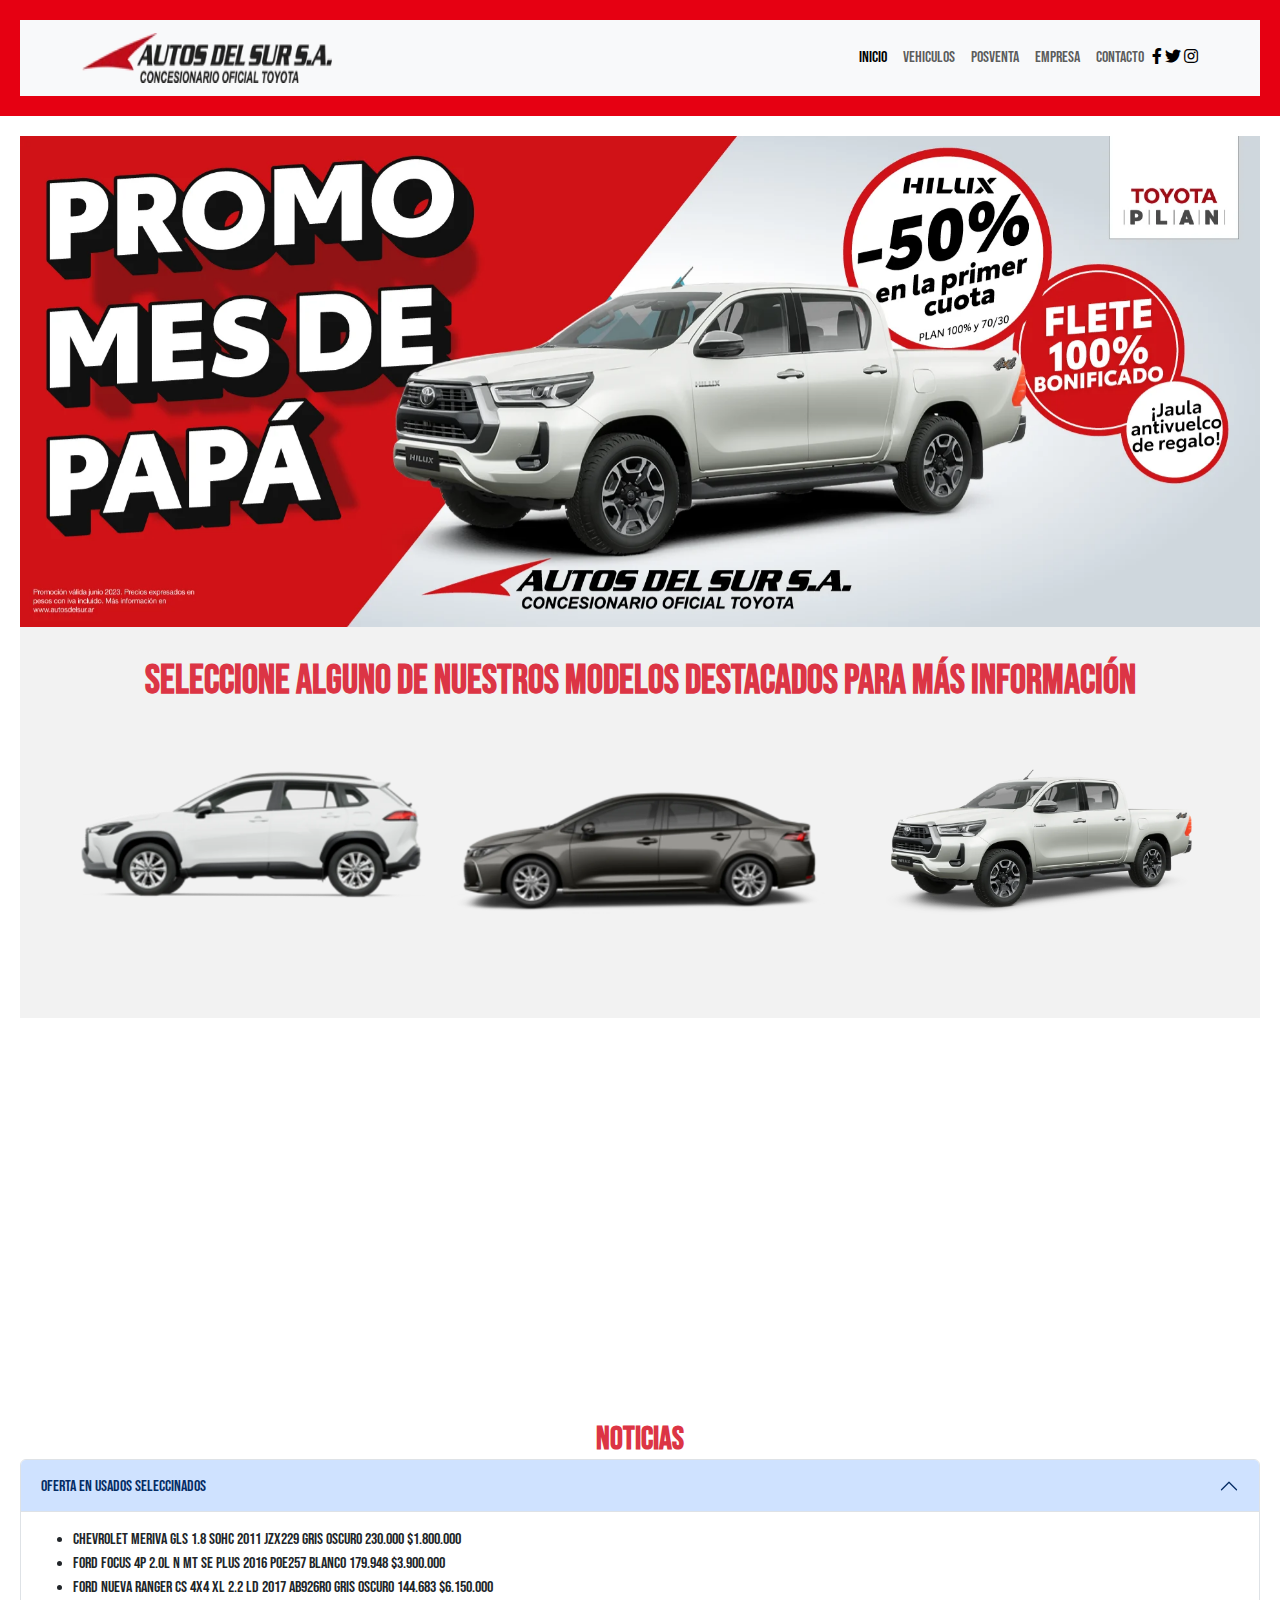
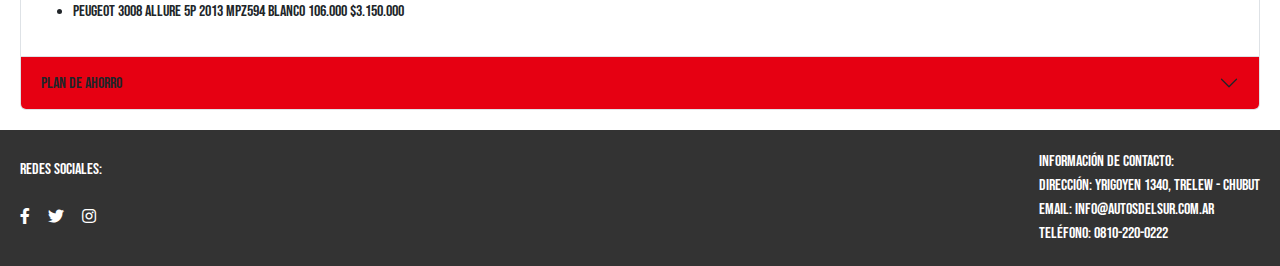
<file: index.html>
<!DOCTYPE html>
<html lang="es">
<head>
  <meta charset="UTF-8">
  <meta name="viewport" content="width=device-width, initial-scale=1.0">
  <meta name="description" content="Concesionario oficial toyota">
  <meta name="keywords"  content="toyota, vehiculos, 0km, usados, plan de ahorro, financiacion">
  <title>Autos del Sur - Inicio</title>
  <link rel="preconnect" href="https://fonts.gstatic.com">
  <link href="https://fonts.googleapis.com/css2?family=Bebas+Neue:wght@400;700&display=swap" rel="stylesheet">
  <link rel="stylesheet"href="https://cdnjs.cloudflare.com/ajax/libs/animate.css/4.1.1/animate.min.css"/>
  <link href="https://cdn.jsdelivr.net/npm/bootstrap@5.3.0/dist/css/bootstrap.min.css" rel="stylesheet" integrity="sha384-9ndCyUaIbzAi2FUVXJi0CjmCapSmO7SnpJef0486qhLnuZ2cdeRhO02iuK6FUUVM" crossorigin="anonymous">
  <script src="https://cdn.jsdelivr.net/npm/bootstrap@5.3.0/dist/js/bootstrap.bundle.min.js" integrity="sha384-geWF76RCwLtnZ8qwWowPQNguL3RmwHVBC9FhGdlKrxdiJJigb/j/68SIy3Te4Bkz" crossorigin="anonymous"></script>
  <link rel="stylesheet" href="https://cdnjs.cloudflare.com/ajax/libs/font-awesome/5.15.4/css/all.min.css">
  <link rel="stylesheet" href="https://cdnjs.cloudflare.com/ajax/libs/twitter-bootstrap/5.1.3/css/bootstrap.min.css">
  <link rel="stylesheet" href="./css/estilos.css">
  <link rel="shortcut icon" href="./img/logotoyota.webp" type="image/x-icon">
</head>
<body>
  <!-- Aca va el memu y logo -->
  <header>
    <nav class="navbar navbar-expand-lg navbar-light bg-light">
      <div class="container">
        <a class="navbar-brand" href="#">
          <img src="./img/logo.webp" width="250px" height="50px" alt="Logo Autos del Sur">   
        </a>
        <button class="navbar-toggler" type="button" data-bs-toggle="collapse" data-bs-target="#navbarNav" aria-controls="navbarNav" aria-expanded="false" aria-label="Toggle navigation">
          <span class="navbar-toggler-icon"></span>
        </button>
        <div class="collapse navbar-collapse justify-content-end" id="navbarNav">
          <ul class="navbar-nav">
            <li class="nav-item">
              <a class="nav-link active" href="./index.html">Inicio</a>
            </li>
            <li class="nav-item">
              <a class="nav-link " href="./pages/vehiculo.html">Vehiculos</a>
            </li>
            <li class="nav-item">
              <a class="nav-link" href="./pages/posventa.html">Posventa</a>
            </li>
            <li class="nav-item">
              <a class="nav-link" href="./pages/empresa.html">Empresa</a>
            </li>
            <li class="nav-item">
              <a class="nav-link" href="./pages/contacto.html">Contacto</a>
            </li>
          </ul>
          <div class="navbar-text social-media">
            <a href="https://www.facebook.com/" target="_blank" class="social-link"><i class="fab fa-facebook-f"></i></a>
            <a href="https://twitter.com/" target="_blank" class="social-link"><i class="fab fa-twitter"></i></a>
            <a href="https://www.instagram.com/" target="_blank" class="social-link"><i class="fab fa-instagram"></i></a>
          </div>
        </div>
      </div>
    </nav>
  </header>
<!-- Aca va la info de la web. Ahora si se hacer corrousell con Bootstrap. Vehiculos destacados
que lleva a info de Toyota. Video y noticias que las hice con acordeon -->
<main>
    <div id="carouselExampleSlidesOnly" class="carousel slide" data-bs-ride="carousel">
      <div class="carousel-inner">
        <div class="carousel-item active">
          <img src="./img/carrusel1.webp" class="d-block w-100" alt="Imagen promo mes papa">
        </div>
        <div class="carousel-item">
          <img src="./img/carrusel2.webp" class="d-block w-100" alt="Imagen venta de neumaticos>
        </div>
        <div class="carousel-item">
          <img src="./img/carrusel3.webp" class="d-block w-100" alt="Imagen plan de ahorro">
        </div>
      </div>
    </div>
    <section class="vehiculos-section">
      <div class="row">
        <div class="col-lg-4">
          <a href="https://ads.e.toyota.com.ar/inventory/corolla-cross-hybrid" target="_blank" title="Corolla Cross">
            <img alt="Corolla Cross" src="./img/corollacross.webp" class="img-fluid" />
          </a>
        </div>
        <div class="col-lg-4">
          <a href="https://ads.e.toyota.com.ar/inventory/corolla" target="_blank" title="Corolla">
            <img alt="Corolla" src="./img/corollaxli.webp" class="img-fluid" />
          </a>
        </div>
        <div class="col-lg-4">
          <a href="https://ads.e.toyota.com.ar/inventory/hilux-cabina-doble" target="_blank" title="Hilux">
            <img alt="Hilux" src="./img/hilux.webp" class="img-fluid" />
          </a>
        </div>
      </div>
      <h1 class="text-center animate__backInDown">Seleccione alguno de nuestros modelos destacados para más información</h1>
    </section>
    <div class="row half-width">
      <section class="col-lg-6 video-container desktop">
        <iframe width="560" height="315" src="https://www.youtube.com/embed/of3KoenTbQI" frameborder="0" allowfullscreen></iframe>
      </section>
      <section class="col-lg-6 video-container desktop">
        <iframe width="560" height="315" src="https://www.youtube.com/embed/4MDcc8_ZpFY" frameborder="0" allowfullscreen></iframe>
      </section>
      <h2 class="col-lg-12 text-center">Noticias</h2>
      <div class="accordion" id="accordionExample">
        <div class="accordion-item">
          <h2 class="accordion-header" id="headingOne">
            <button class="accordion-button custom-button" type="button" data-bs-toggle="collapse" data-bs-target="#collapseOne" aria-expanded="true" aria-controls="collapseOne">
              Oferta en Usados SELECCINADOS
            </button>
          </h2>
          <div id="collapseOne" class="accordion-collapse collapse show" aria-labelledby="headingOne" data-bs-parent="#accordionExample">
            <div class="accordion-body">
              <ul>
                <li>CHEVROLET MERIVA GLS 1.8 SOHC	2011	JZX229	GRIS OSCURO	230.000	$1.800.000</li>
                <li>FORD FOCUS 4P 2.0L N MT SE PLUS	2016	POE257	BLANCO	179.948	$3.900.000</li>
                <li>FORD Nueva Ranger CS 4x4 XL 2.2 LD	2017	AB926RO	GRIS OSCURO	144.683	$6.150.000</li>
                <li>PEUGEOT 3008 ALLURE 5P	2013	MPZ594	BLANCO	106.000	$3.150.000</li>
              </ul>
            </div>
          </div>
        </div>
        <div class="accordion-item">
          <h2 class="accordion-header" id="headingTwo">
            <button class="accordion-button collapsed custom-button" type="button" data-bs-toggle="collapse" data-bs-target="#collapseTwo" aria-expanded="false" aria-controls="collapseTwo">
              Plan de Ahorro
            </button>
          </h2>
          <div id="collapseTwo" class="accordion-collapse collapse" aria-labelledby="headingTwo" data-bs-parent="#accordionExample">
            <div class="accordion-body">
              <ul>
                <li>COROLLA CROSS 100%: $120000 por mes </li>
                <li>HILUX 70/30: $110000 por mes</li>
                <li>YARIS 70/30: $70000 por mes</li>
                <li>ETIOS 100%: $60000 por mes</li>
              </ul>
            </div>
          </div>
        </div>
      </div>
  </main>
<!-- Aca va la info de pie de pagina -->
<footer>
  <div class="footer-content">
    <div class="col-md-6">
      <div class="social-media">
        <p>Redes Sociales:</p>
        <div class="navbar-text social-media">
          <a href="https://www.facebook.com/" target="_blank" class="social-link"><i class="fab fa-facebook-f"></i></a>
          <a href="https://twitter.com/" target="_blank" class="social-link"><i class="fab fa-twitter"></i></a>
          <a href="https://www.instagram.com/" target="_blank" class="social-link"><i class="fab fa-instagram"></i></a>
        </div>
      </div>
    </div>
    <div class="col-md-6">
      <div class="contact-info">
        <p>Información de contacto:</p>
        <p>Dirección: Yrigoyen 1340, Trelew - Chubut</p>
        <p>Email: info@autosdelsur.com.ar </p>
        <p>Teléfono: 0810-220-0222</p>
      </div>
    </div>
  </div>
</footer>
</body>
</html>
</file>
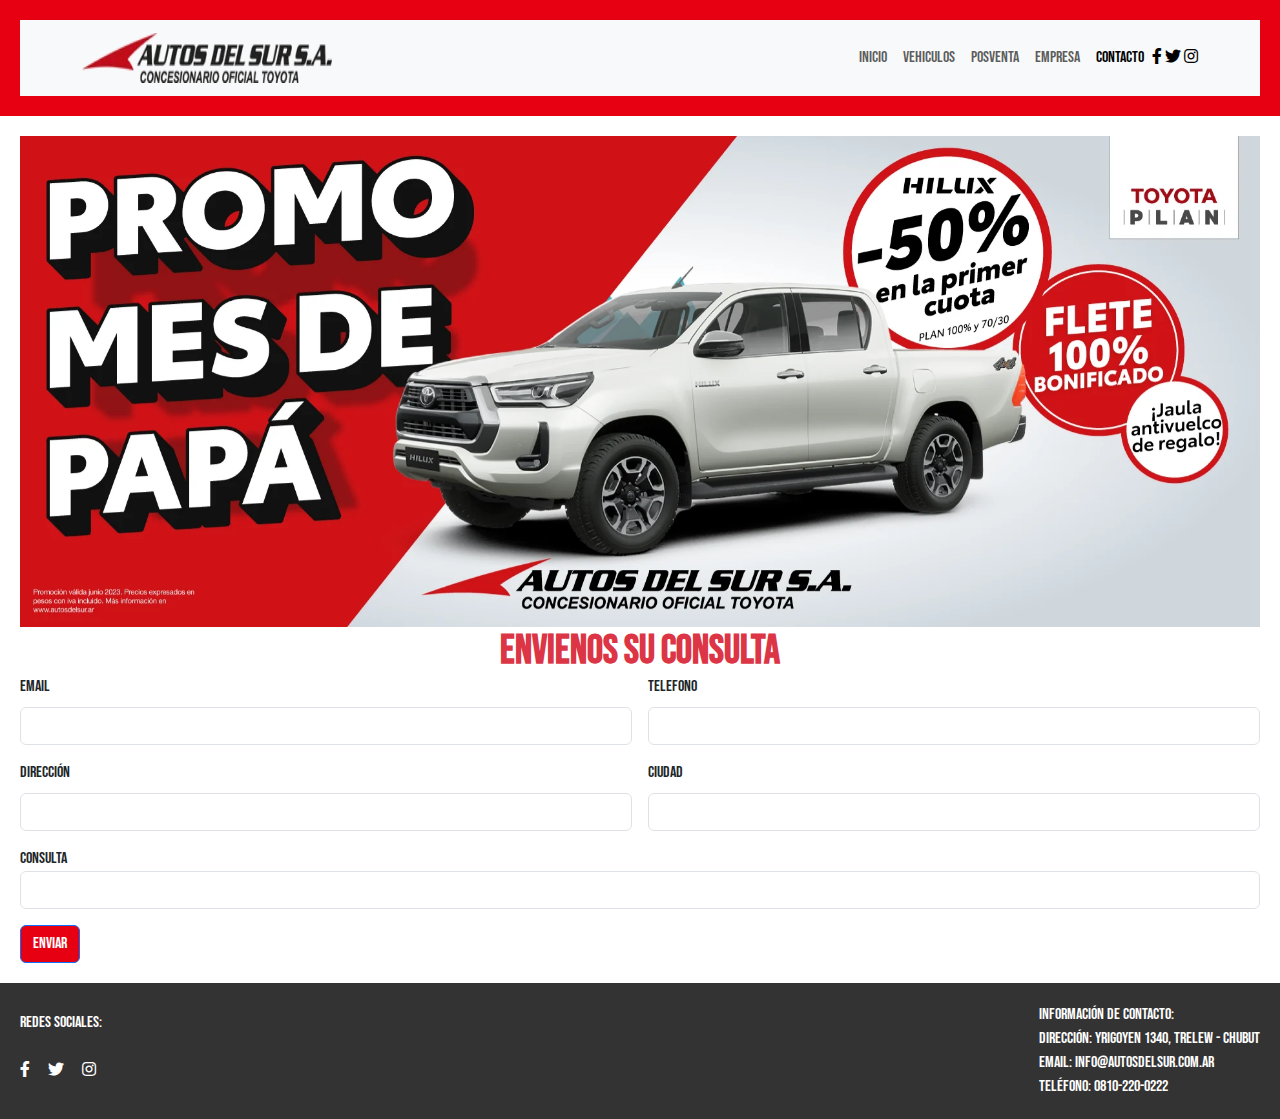
<file: pages/contacto.html>
<!DOCTYPE html>
<html lang="es">
<head>
  <meta charset="UTF-8">
  <meta name="viewport" content="width=device-width, initial-scale=1.0">
  <meta name="description" content="Concesionario oficial toyota">
  <meta name="keywords"  content="toyota, vehiculos, 0km, usados, plan de ahorro, financiacion">
  <title>Autos del Sur - Contacto</title>
  <link rel="preconnect" href="https://fonts.gstatic.com">
  <link href="https://fonts.googleapis.com/css2?family=Bebas+Neue:wght@400;700&display=swap" rel="stylesheet">
  <link href="https://cdn.jsdelivr.net/npm/bootstrap@5.3.0/dist/css/bootstrap.min.css" rel="stylesheet" integrity="sha384-9ndCyUaIbzAi2FUVXJi0CjmCapSmO7SnpJef0486qhLnuZ2cdeRhO02iuK6FUUVM" crossorigin="anonymous">
  <script src="https://cdn.jsdelivr.net/npm/bootstrap@5.3.0/dist/js/bootstrap.bundle.min.js" integrity="sha384-geWF76RCwLtnZ8qwWowPQNguL3RmwHVBC9FhGdlKrxdiJJigb/j/68SIy3Te4Bkz" crossorigin="anonymous"></script>
  <link rel="stylesheet" href="https://cdnjs.cloudflare.com/ajax/libs/font-awesome/5.15.4/css/all.min.css">
  <link rel="stylesheet" href="https://cdnjs.cloudflare.com/ajax/libs/twitter-bootstrap/5.1.3/css/bootstrap.min.css">
  <link rel="stylesheet" href="../css/estilos.css">
  <link rel="shortcut icon" href="../img/logotoyota.webp" type="image/x-icon">
</head>
<body>
  <!-- Aca va el memu y logo -->
  <header>
    <nav class="navbar navbar-expand-lg navbar-light bg-light">
      <div class="container">
        <a class="navbar-brand" href="#">
          <img src="../img/logo.webp" width="250px" height="50px" alt="Logo Autos del Sur">   
        </a>
        <button class="navbar-toggler" type="button" data-bs-toggle="collapse" data-bs-target="#navbarNav" aria-controls="navbarNav" aria-expanded="false" aria-label="Toggle navigation">
          <span class="navbar-toggler-icon"></span>
        </button>
        <div class="collapse navbar-collapse justify-content-end" id="navbarNav">
          <ul class="navbar-nav">
            <li class="nav-item">
              <a class="nav-link" href="../index.html">Inicio</a>
            </li>
            <li class="nav-item">
              <a class="nav-link" href="./vehiculo.html">Vehiculos</a>
            </li>
            <li class="nav-item">
              <a class="nav-link" href="./posventa.html">Posventa</a>
            </li>
            <li class="nav-item">
              <a class="nav-link" href="./empresa.html">Empresa</a>
            </li>
            <li class="nav-item">
              <a class="nav-link active" href="./contacto.html">Contacto</a>
            </li>
          </ul>
          <div class="navbar-text social-media">
            <a href="https://www.facebook.com/" target="_blank" class="social-link"><i class="fab fa-facebook-f"></i></a>
            <a href="https://twitter.com/" target="_blank" class="social-link"><i class="fab fa-twitter"></i></a>
            <a href="https://www.instagram.com/" target="_blank" class="social-link"><i class="fab fa-instagram"></i></a>
          </div>
        </div>
      </div>
    </nav>
  </header>
  <!-- Carrousel y formulario de contacto -->
  <main>
    <div id="carouselExampleSlidesOnly" class="carousel slide" data-bs-ride="carousel">
      <div class="carousel-inner">
        <div class="carousel-item active">
          <img src="../img/carrusel1.webp" class="d-block w-100" alt="Imagen promo mes papa">
        </div>
        <div class="carousel-item">
          <img src="../img/carrusel2.webp" class="d-block w-100" alt="Imagen venta neumaticos">
        </div>
        <div class="carousel-item">
          <img src="../img/carrusel3.webp" class="d-block w-100" alt="Imagen plan de ahorro">
        </div>
      </div>
    </div>
    <h1>ENVIENOS SU CONSULTA</h1>
    <form class="row g-3">
      <div class="col-md-6">
        <label for="inputEmail4" class="form-label">Email</label>
        <input type="email" class="form-control" id="inputEmail4">
      </div>
      <div class="col-md-6">
        <label for="inputZip" class="form-label">Telefono</label>
        <input type="text" class="form-control" id="inputZip">
      </div>
      <div class="col-6">
        <label for="inputAddress" class="form-label">Dirección</label>
        <input type="text" class="form-control" id="inputAddress">
      </div>
      <div class="col-md-6">
        <label for="inputCity" class="form-label">Ciudad</label>
        <input type="text" class="form-control" id="inputCity">
      </div>
      <div class="col-md-12>
        <label for="inputZip" class="form-label">Consulta</label>
        <input type="text" class="form-control" id="inputZip">
      </div>
      <div class="col-12">
        <button type="submit" class="btn btn-primary custom-button">Enviar</button>
      </div>
    </form>
  </main>
<!-- Aca va la info de pie de pagina -->
<footer>
  <div class="footer-content">
    <div class="col-md-6">
      <div class="social-media">
        <p>Redes sociales:</p>
        <div class="navbar-text social-media">
          <a href="https://www.facebook.com/" target="_blank" class="social-link"><i class="fab fa-facebook-f"></i></a>
          <a href="https://twitter.com/" target="_blank" class="social-link"><i class="fab fa-twitter"></i></a>
          <a href="https://www.instagram.com/" target="_blank" class="social-link"><i class="fab fa-instagram"></i></a>
        </div>
      </div>
    </div>
    <div class="col-md-6">
      <div class="contact-info">
        <p>Información de contacto:</p>
        <p>Dirección: Yrigoyen 1340, Trelew - Chubut</p>
        <p>Email: info@autosdelsur.com.ar </p>
        <p>Teléfono: 0810-220-0222</p>
      </div>
    </div>
  </div>
</footer>
</body>
</html>
</file>
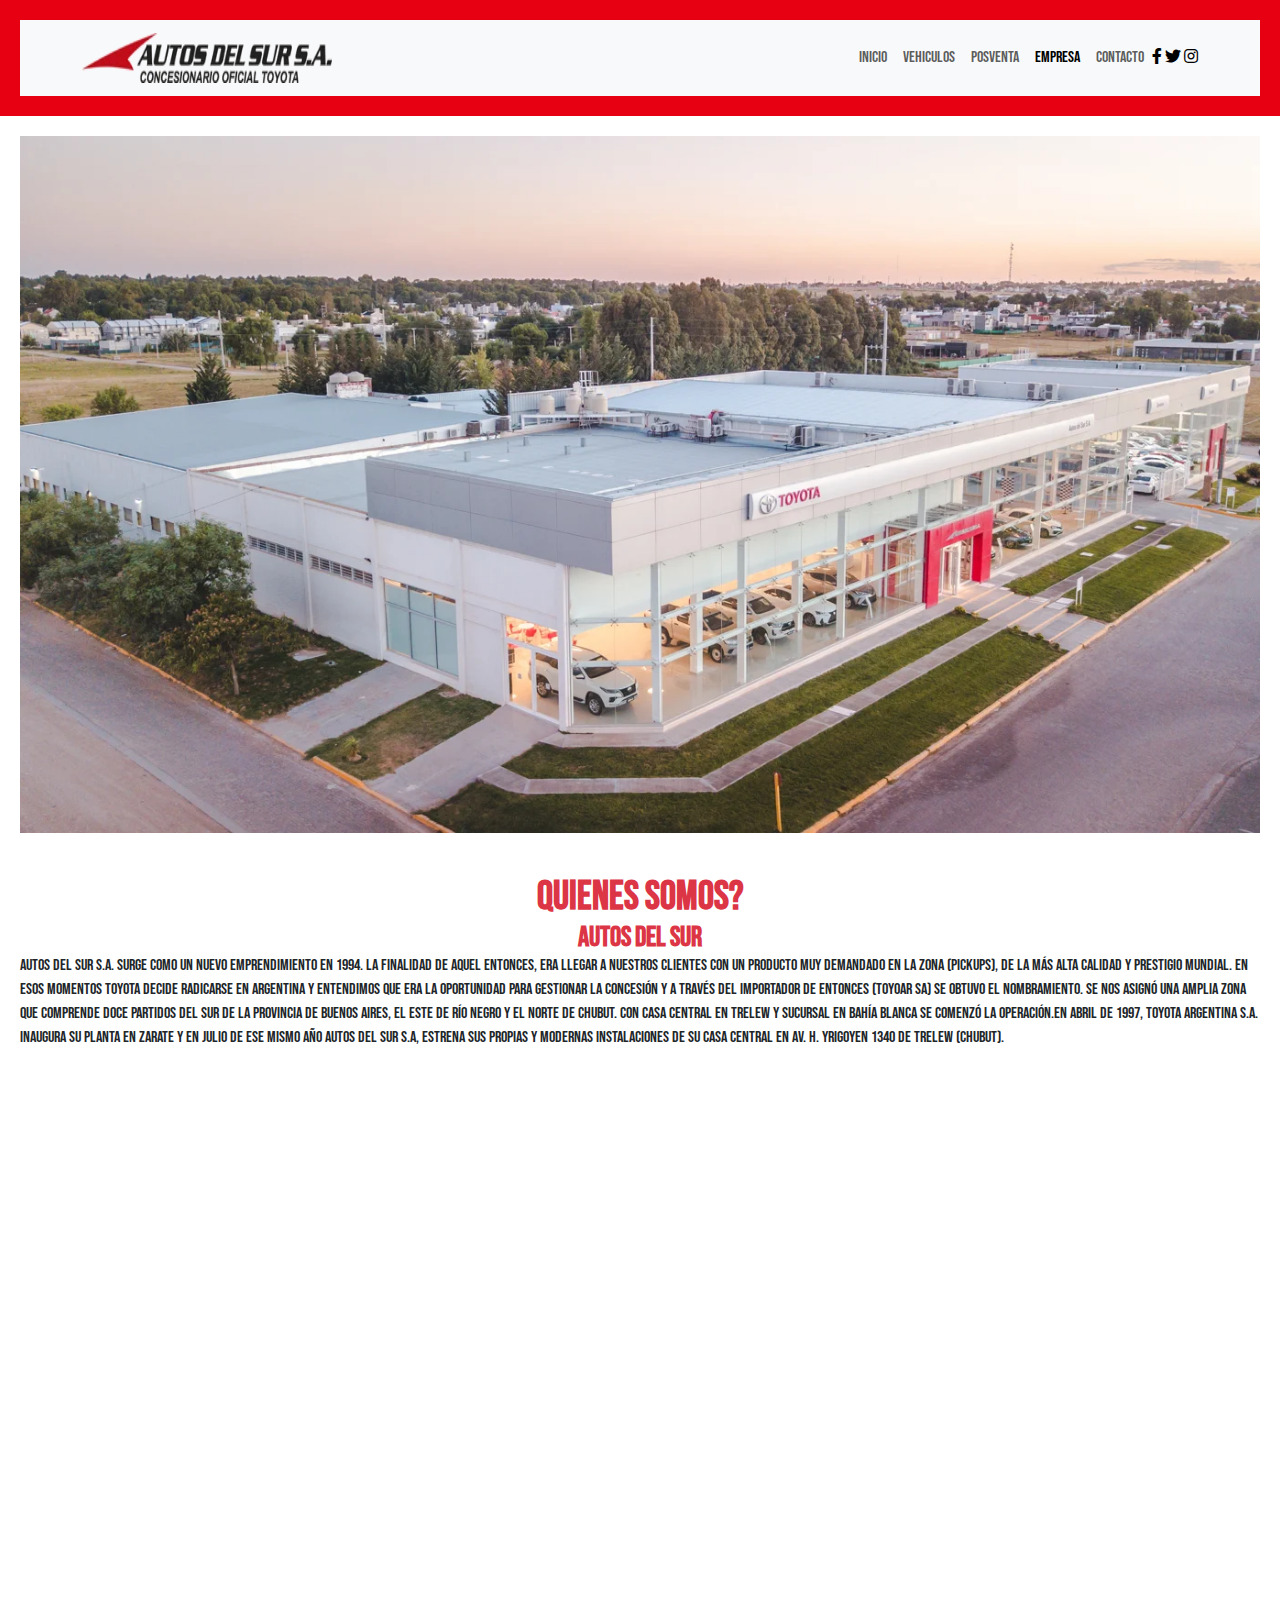
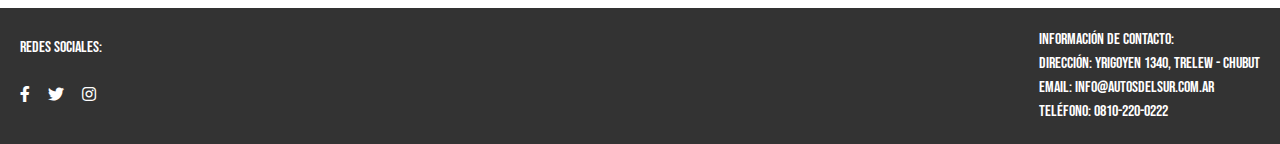
<file: pages/empresa.html>
<!DOCTYPE html>
<html lang="es">
<head>
  <meta charset="UTF-8">
  <meta name="viewport" content="width=device-width, initial-scale=1.0">
  <meta name="description" content="Concesionario oficial toyota">
  <meta name="keywords"  content="toyota, vehiculos, 0km, usados, plan de ahorro, financiacion">
  <title>Autos del Sur - Empresa</title>
  <link rel="preconnect" href="https://fonts.gstatic.com">
  <link href="https://fonts.googleapis.com/css2?family=Bebas+Neue:wght@400;700&display=swap" rel="stylesheet">
  <link href="https://cdn.jsdelivr.net/npm/bootstrap@5.3.0/dist/css/bootstrap.min.css" rel="stylesheet" integrity="sha384-9ndCyUaIbzAi2FUVXJi0CjmCapSmO7SnpJef0486qhLnuZ2cdeRhO02iuK6FUUVM" crossorigin="anonymous">
  <script src="https://cdn.jsdelivr.net/npm/bootstrap@5.3.0/dist/js/bootstrap.bundle.min.js" integrity="sha384-geWF76RCwLtnZ8qwWowPQNguL3RmwHVBC9FhGdlKrxdiJJigb/j/68SIy3Te4Bkz" crossorigin="anonymous"></script>
  <link rel="stylesheet" href="https://cdnjs.cloudflare.com/ajax/libs/font-awesome/5.15.4/css/all.min.css">
  <link rel="stylesheet" href="https://cdnjs.cloudflare.com/ajax/libs/twitter-bootstrap/5.1.3/css/bootstrap.min.css">
  <link rel="stylesheet" href="../css/estilos.css">
  <link rel="shortcut icon" href="../img/logotoyota.webp" type="image/x-icon">
</head>
<body>
  <!-- Aca va el memu y logo -->
  <header>
    <nav class="navbar navbar-expand-lg navbar-light bg-light">
      <div class="container">
        <a class="navbar-brand" href="#">
          <img src="../img/logo.webp" width="250px" height="50px" alt="Logo Autos del Sur">   
        </a>
        <button class="navbar-toggler" type="button" data-bs-toggle="collapse" data-bs-target="#navbarNav" aria-controls="navbarNav" aria-expanded="false" aria-label="Toggle navigation">
          <span class="navbar-toggler-icon"></span>
        </button>
        <div class="collapse navbar-collapse justify-content-end" id="navbarNav">
          <ul class="navbar-nav">
            <li class="nav-item">
              <a class="nav-link" href="../index.html">Inicio</a>
            </li>
            <li class="nav-item">
              <a class="nav-link" href="./vehiculo.html">Vehiculos</a>
            </li>
            <li class="nav-item">
              <a class="nav-link" href="./posventa.html">Posventa</a>
            </li>
            <li class="nav-item">
              <a class="nav-link active" href="./empresa.html">Empresa</a>
            </li>
            <li class="nav-item">
              <a class="nav-link" href="./contacto.html">Contacto</a>
            </li>
          </ul>
          <div class="navbar-text social-media">
            <a href="https://www.facebook.com/" target="_blank" class="social-link"><i class="fab fa-facebook-f"></i></a>
            <a href="https://twitter.com/" target="_blank" class="social-link"><i class="fab fa-twitter"></i></a>
            <a href="https://www.instagram.com/" target="_blank" class="social-link"><i class="fab fa-instagram"></i></a>
          </div>
        </div>
      </div>
    </nav>
  </header>
  <!-- Foto de Suc Bahia, reseña de la empresa, video de inauguracion y mapa de google -->
  <main>
    <section class="carrousel">
      <img src="../img/bahia.webp" width="100%" alt="Imagen sucursal Bahia Blanca">
    </section>
    <section>
      <h1>Quienes Somos?</h1>
      <div class="noticia">
        <h3>Autos del Sur</h3>
        <p>Autos del Sur S.A. surge como un nuevo emprendimiento en 1994. La finalidad de aquel entonces, era llegar a nuestros clientes con un producto muy demandado en la zona (pickups), de la más alta calidad y prestigio mundial. En esos momentos TOYOTA decide radicarse en Argentina y entendimos que era la oportunidad para gestionar la concesión y a través del importador de entonces (Toyoar SA) se obtuvo el nombramiento.
          Se nos asignó una amplia zona que comprende doce partidos del sur de la Provincia de Buenos Aires, el Este de Río Negro y el norte de Chubut. Con casa central en Trelew y sucursal en Bahía Blanca se comenzó la operación.En abril de 1997, Toyota Argentina S.A. inaugura su planta en Zarate y en julio de ese mismo año Autos del Sur S.A, estrena sus propias y modernas instalaciones de su casa Central en Av. H. Yrigoyen 1340 de Trelew (Chubut).</p>
      </div>
    </section>
    <div class="row">
      <div class="row half-width">
        <section class="col-lg-6 video-container desktop">
          <iframe width="600" height="450" src="https://www.youtube.com/embed/EpKfIr_vFgw" frameborder="0" allowfullscreen></iframe>
        </section>
        <section class="col-lg-6 video-container desktop">
          <iframe src="https://www.google.com/maps/embed?pb=!1m18!1m12!1m3!1d23244.676109237058!2d-65.33138168916011!3d-43.260128899999984!2m3!1f0!2f0!3f0!3m2!1i1024!2i768!4f13.1!3m3!1m2!1s0xbe0144d1e7c2751b%3A0x18c78fea432413e3!2sAutos%20del%20Sur%20Toyota!5e0!3m2!1sen!2sar!4v1685709162584!5m2!1sen!2sar" width="600" height="450" style="border:0;" allowfullscreen="" loading="lazy" referrerpolicy="no-referrer-when-downgrade" frameborder="0" allowfullscreen></iframe>
        </section>
      </div>
    </div>
  </main>
<!-- Aca va la info de pie de pagina -->
<footer>
  <div class="footer-content">
    <div class="col-md-6">
      <div class="social-media">
        <p>Redes sociales:</p>
        <div class="navbar-text social-media">
          <a href="https://www.facebook.com/" target="_blank" class="social-link"><i class="fab fa-facebook-f"></i></a>
          <a href="https://twitter.com/" target="_blank" class="social-link"><i class="fab fa-twitter"></i></a>
          <a href="https://www.instagram.com/" target="_blank" class="social-link"><i class="fab fa-instagram"></i></a>
        </div>
      </div>
    </div>
    <div class="col-md-6">
      <div class="contact-info">
        <p>Información de contacto:</p>
        <p>Dirección: Yrigoyen 1340, Trelew - Chubut</p>
        <p>Email: info@autosdelsur.com.ar </p>
        <p>Teléfono: 0810-220-0222</p>
      </div>
    </div>
  </div>
</footer>
</body>
</html>
</file>
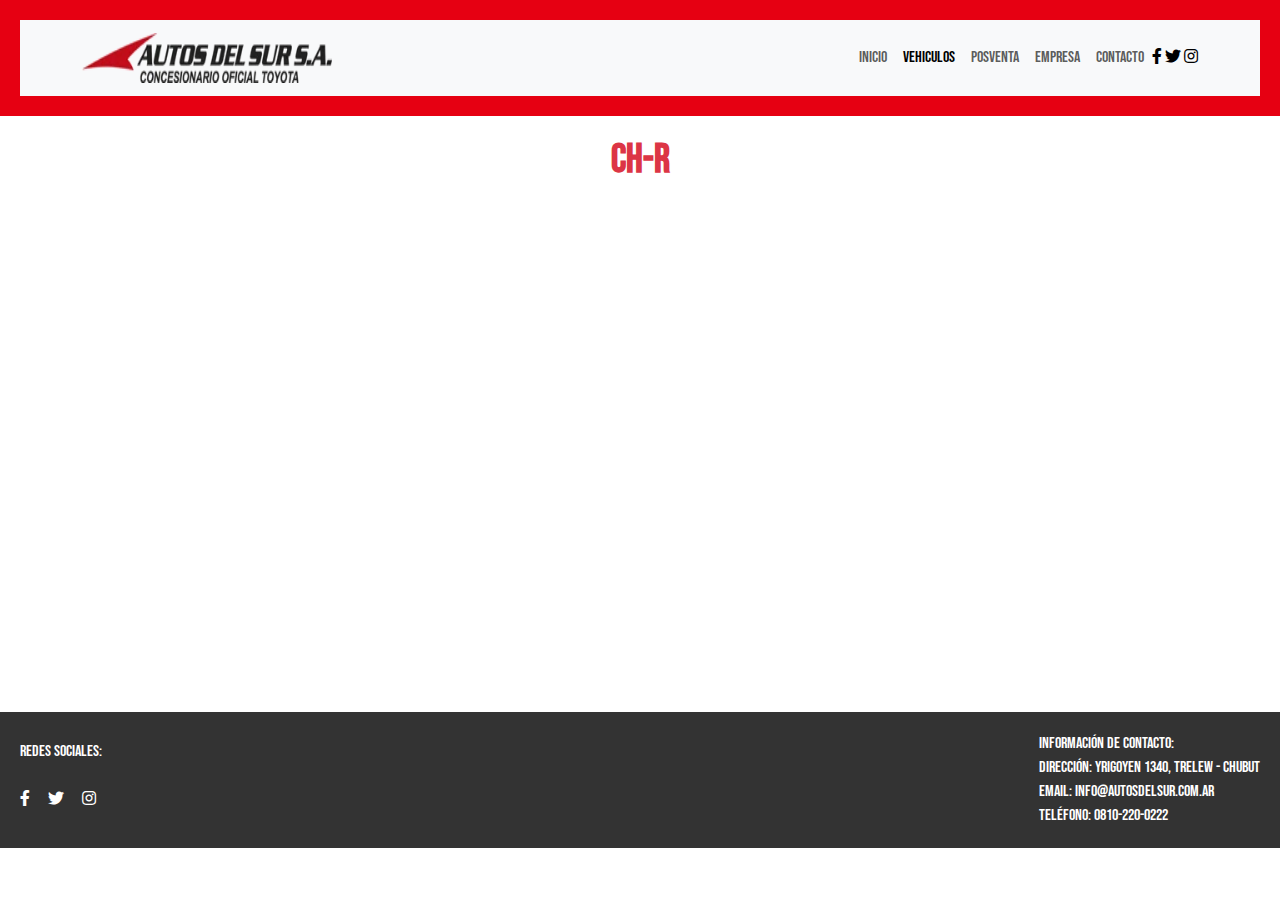
<file: pages/fichachr.html>
<!DOCTYPE html>
<html lang="es">
<head>
  <meta charset="UTF-8">
  <meta name="viewport" content="width=device-width, initial-scale=1.0">
  <meta name="description" content="Concesionario oficial toyota">
  <meta name="keywords"  content="toyota, vehiculos, 0km, usados, plan de ahorro, financiacion">
  <title>Sitio Web - FichaCorolla</title>
  <link rel="preconnect" href="https://fonts.gstatic.com">
  <link href="https://fonts.googleapis.com/css2?family=Bebas+Neue:wght@400;700&display=swap" rel="stylesheet">
  <link href="https://cdn.jsdelivr.net/npm/bootstrap@5.3.0/dist/css/bootstrap.min.css" rel="stylesheet" integrity="sha384-9ndCyUaIbzAi2FUVXJi0CjmCapSmO7SnpJef0486qhLnuZ2cdeRhO02iuK6FUUVM" crossorigin="anonymous">
  <script src="https://cdn.jsdelivr.net/npm/bootstrap@5.3.0/dist/js/bootstrap.bundle.min.js" integrity="sha384-geWF76RCwLtnZ8qwWowPQNguL3RmwHVBC9FhGdlKrxdiJJigb/j/68SIy3Te4Bkz" crossorigin="anonymous"></script>
  <link rel="stylesheet" href="https://cdnjs.cloudflare.com/ajax/libs/font-awesome/5.15.4/css/all.min.css">
  <link rel="stylesheet" href="https://cdnjs.cloudflare.com/ajax/libs/twitter-bootstrap/5.1.3/css/bootstrap.min.css">
  <link rel="stylesheet" href="../css/estilos.css">
  <link rel="shortcut icon" href="../img/logotoyota.webp" type="image/x-icon">
</head>
<body>
  <!-- Aca va el memu y logo -->
  <header>
    <nav class="navbar navbar-expand-lg navbar-light bg-light">
      <div class="container">
        <a class="navbar-brand" href="#">
          <img src="../img/logo.webp" width="250px" height="50px" alt="Logo Autos del Sur">   
        </a>
        <button class="navbar-toggler" type="button" data-bs-toggle="collapse" data-bs-target="#navbarNav" aria-controls="navbarNav" aria-expanded="false" aria-label="Toggle navigation">
          <span class="navbar-toggler-icon"></span>
        </button>
        <div class="collapse navbar-collapse justify-content-end" id="navbarNav">
          <ul class="navbar-nav">
            <li class="nav-item">
              <a class="nav-link" href="../index.html">Inicio</a>
            </li>
            <li class="nav-item">
              <a class="nav-link active" href="./vehiculo.html">Vehiculos</a>
            </li>
            <li class="nav-item">
              <a class="nav-link" href="./posventa.html">Posventa</a>
            </li>
            <li class="nav-item">
              <a class="nav-link" href="./empresa.html">Empresa</a>
            </li>
            <li class="nav-item">
              <a class="nav-link" href="./contacto.html">Contacto</a>
            </li>
          </ul>
          <div class="navbar-text social-media">
            <a href="https://www.facebook.com/" target="_blank" class="social-link"><i class="fab fa-facebook-f"></i></a>
            <a href="https://twitter.com/" target="_blank" class="social-link"><i class="fab fa-twitter"></i></a>
            <a href="https://www.instagram.com/" target="_blank" class="social-link"><i class="fab fa-instagram"></i></a>
          </div>
        </div>
      </div>
    </nav>
  </header>
  <!-- Archivo con ficha de producto -->
  <main>
    <div>
      <h1>CH-R</h1> 
    </div>
    <div class="embed-responsive embed-responsive-16by9">
      <iframe src="../docs/chr.pdf" width="100%" height="500"></iframe>
    </div>
  </main>
<!-- Aca va la info de pie de pagina -->
<footer>
  <div class="footer-content">
    <div class="col-md-6">
      <div class="social-media">
        <p>Redes sociales:</p>
        <div class="navbar-text social-media">
          <a href="https://www.facebook.com/" target="_blank" class="social-link"><i class="fab fa-facebook-f"></i></a>
          <a href="https://twitter.com/" target="_blank" class="social-link"><i class="fab fa-twitter"></i></a>
          <a href="https://www.instagram.com/" target="_blank" class="social-link"><i class="fab fa-instagram"></i></a>
        </div>
      </div>
    </div>
    <div class="col-md-6">
      <div class="contact-info">
        <p>Información de contacto:</p>
        <p>Dirección: Yrigoyen 1340, Trelew - Chubut</p>
        <p>Email: info@autosdelsur.com.ar </p>
        <p>Teléfono: 0810-220-0222</p>
      </div>
    </div>
  </div>
</footer>
</body>
</html>
</file>
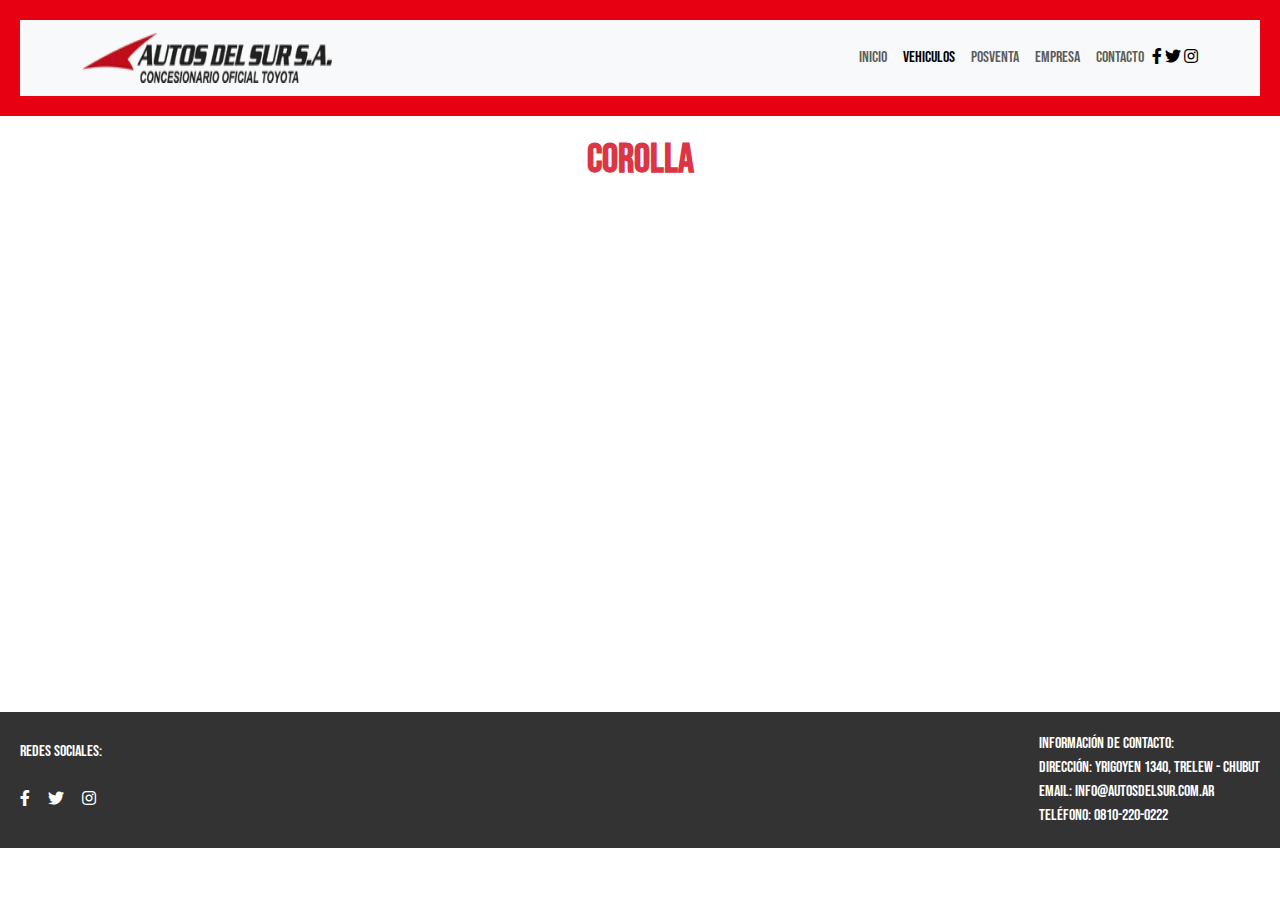
<file: pages/fichacorolla.html>
<!DOCTYPE html>
<html lang="es">
<head>
  <meta charset="UTF-8">
  <meta name="viewport" content="width=device-width, initial-scale=1.0">
  <meta name="description" content="Concesionario oficial toyota">
  <meta name="keywords"  content="toyota, vehiculos, 0km, usados, plan de ahorro, financiacion">
  <title>Sitio Web - FichaCorolla</title>
  <link rel="preconnect" href="https://fonts.gstatic.com">
  <link href="https://fonts.googleapis.com/css2?family=Bebas+Neue:wght@400;700&display=swap" rel="stylesheet">
  <link href="https://cdn.jsdelivr.net/npm/bootstrap@5.3.0/dist/css/bootstrap.min.css" rel="stylesheet" integrity="sha384-9ndCyUaIbzAi2FUVXJi0CjmCapSmO7SnpJef0486qhLnuZ2cdeRhO02iuK6FUUVM" crossorigin="anonymous">
  <script src="https://cdn.jsdelivr.net/npm/bootstrap@5.3.0/dist/js/bootstrap.bundle.min.js" integrity="sha384-geWF76RCwLtnZ8qwWowPQNguL3RmwHVBC9FhGdlKrxdiJJigb/j/68SIy3Te4Bkz" crossorigin="anonymous"></script>
  <link rel="stylesheet" href="https://cdnjs.cloudflare.com/ajax/libs/font-awesome/5.15.4/css/all.min.css">
  <link rel="stylesheet" href="https://cdnjs.cloudflare.com/ajax/libs/twitter-bootstrap/5.1.3/css/bootstrap.min.css">
  <link rel="stylesheet" href="../css/estilos.css">
  <link rel="shortcut icon" href="../img/logotoyota.webp" type="image/x-icon">
</head>
<body>
  <!-- Aca va el memu y logo -->
  <header>
    <nav class="navbar navbar-expand-lg navbar-light bg-light">
      <div class="container">
        <a class="navbar-brand" href="#">
          <img src="../img/logo.webp" width="250px" height="50px" alt="Logo Autos del Sur">   
        </a>
        <button class="navbar-toggler" type="button" data-bs-toggle="collapse" data-bs-target="#navbarNav" aria-controls="navbarNav" aria-expanded="false" aria-label="Toggle navigation">
          <span class="navbar-toggler-icon"></span>
        </button>
        <div class="collapse navbar-collapse justify-content-end" id="navbarNav">
          <ul class="navbar-nav">
            <li class="nav-item">
              <a class="nav-link" href="../index.html">Inicio</a>
            </li>
            <li class="nav-item">
              <a class="nav-link active" href="./vehiculo.html">Vehiculos</a>
            </li>
            <li class="nav-item">
              <a class="nav-link" href="./posventa.html">Posventa</a>
            </li>
            <li class="nav-item">
              <a class="nav-link" href="./empresa.html">Empresa</a>
            </li>
            <li class="nav-item">
              <a class="nav-link" href="./contacto.html">Contacto</a>
            </li>
          </ul>
          <div class="navbar-text social-media">
            <a href="https://www.facebook.com/" target="_blank" class="social-link"><i class="fab fa-facebook-f"></i></a>
            <a href="https://twitter.com/" target="_blank" class="social-link"><i class="fab fa-twitter"></i></a>
            <a href="https://www.instagram.com/" target="_blank" class="social-link"><i class="fab fa-instagram"></i></a>
          </div>
        </div>
      </div>
    </nav>
  </header>
  <!-- Archivo con ficha de producto -->
  <main>
    <div>
      <h1>COROLLA</h1> 
    </div>
    <div class="embed-responsive embed-responsive-16by9">
      <iframe src="../docs/carolla.pdf" width="100%" height="500"></iframe>
    </div>
  </main>
<!-- Aca va la info de pie de pagina -->
<footer>
  <div class="footer-content">
    <div class="col-md-6">
      <div class="social-media">
        <p>Redes sociales:</p>
        <div class="navbar-text social-media">
          <a href="https://www.facebook.com/" target="_blank" class="social-link"><i class="fab fa-facebook-f"></i></a>
          <a href="https://twitter.com/" target="_blank" class="social-link"><i class="fab fa-twitter"></i></a>
          <a href="https://www.instagram.com/" target="_blank" class="social-link"><i class="fab fa-instagram"></i></a>
        </div>
      </div>
    </div>
    <div class="col-md-6">
      <div class="contact-info">
        <p>Información de contacto:</p>
        <p>Dirección: Yrigoyen 1340, Trelew - Chubut</p>
        <p>Email: info@autosdelsur.com.ar </p>
        <p>Teléfono: 0810-220-0222</p>
      </div>
    </div>
  </div>
</footer>
</body>
</html>
</file>
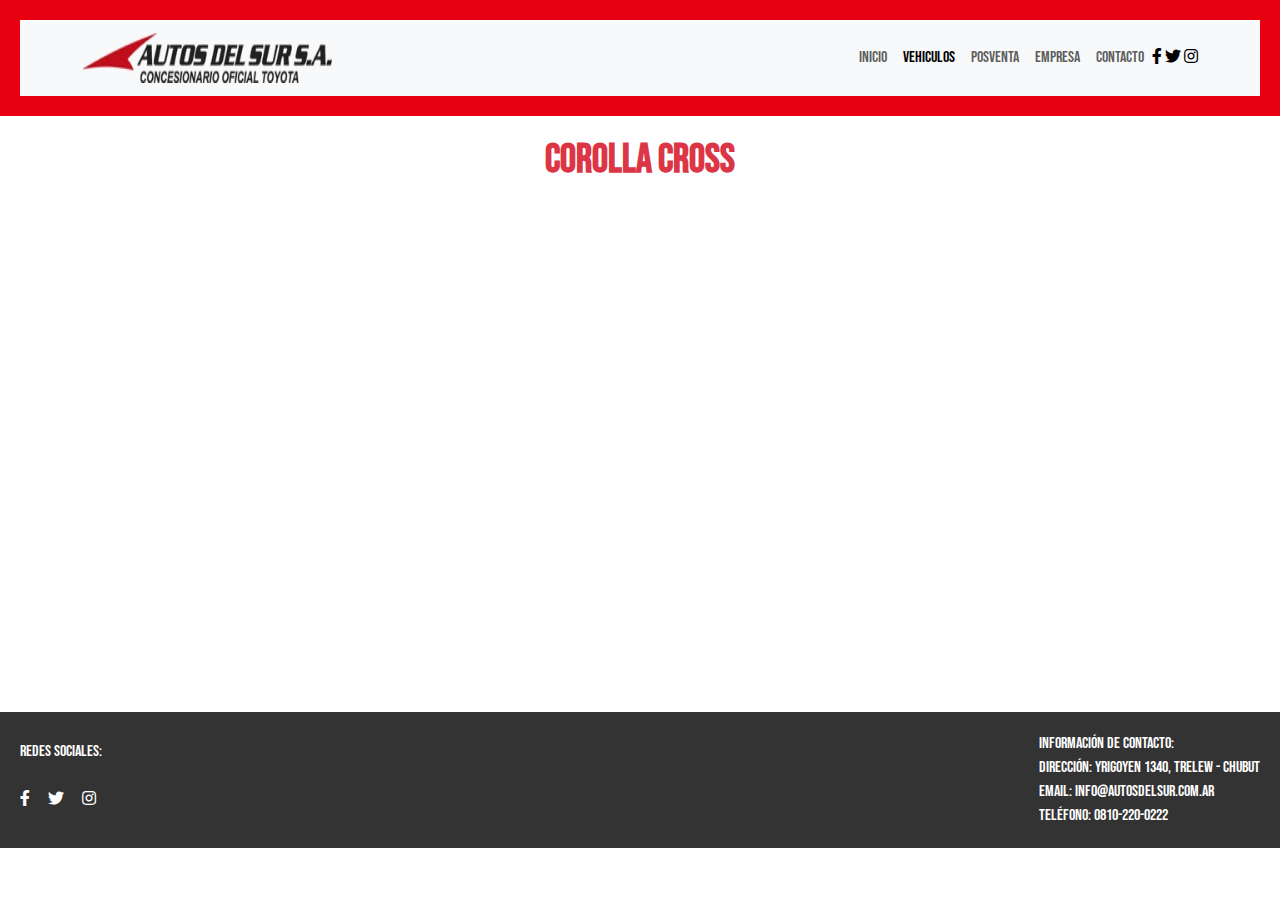
<file: pages/fichacross.html>
<!DOCTYPE html>
<html lang="es">
<head>
  <meta charset="UTF-8">
  <meta name="viewport" content="width=device-width, initial-scale=1.0">
  <meta name="description" content="Concesionario oficial toyota">
  <meta name="keywords"  content="toyota, vehiculos, 0km, usados, plan de ahorro, financiacion">
  <title>Sitio Web - FichaCross</title>
  <link rel="preconnect" href="https://fonts.gstatic.com">
  <link href="https://fonts.googleapis.com/css2?family=Bebas+Neue:wght@400;700&display=swap" rel="stylesheet">
  <link href="https://cdn.jsdelivr.net/npm/bootstrap@5.3.0/dist/css/bootstrap.min.css" rel="stylesheet" integrity="sha384-9ndCyUaIbzAi2FUVXJi0CjmCapSmO7SnpJef0486qhLnuZ2cdeRhO02iuK6FUUVM" crossorigin="anonymous">
  <script src="https://cdn.jsdelivr.net/npm/bootstrap@5.3.0/dist/js/bootstrap.bundle.min.js" integrity="sha384-geWF76RCwLtnZ8qwWowPQNguL3RmwHVBC9FhGdlKrxdiJJigb/j/68SIy3Te4Bkz" crossorigin="anonymous"></script>
  <link rel="stylesheet" href="https://cdnjs.cloudflare.com/ajax/libs/font-awesome/5.15.4/css/all.min.css">
  <link rel="stylesheet" href="https://cdnjs.cloudflare.com/ajax/libs/twitter-bootstrap/5.1.3/css/bootstrap.min.css">
  <link rel="stylesheet" href="../css/estilos.css">
  <link rel="shortcut icon" href="../img/logotoyota.webp" type="image/x-icon">
</head>
<body>
  <!-- Aca va el memu y logo -->
  <header>
    <nav class="navbar navbar-expand-lg navbar-light bg-light">
      <div class="container">
        <a class="navbar-brand" href="#">
          <img src="../img/logo.webp" width="250px" height="50px" alt="Logo Autos del Sur">   
        </a>
        <button class="navbar-toggler" type="button" data-bs-toggle="collapse" data-bs-target="#navbarNav" aria-controls="navbarNav" aria-expanded="false" aria-label="Toggle navigation">
          <span class="navbar-toggler-icon"></span>
        </button>
        <div class="collapse navbar-collapse justify-content-end" id="navbarNav">
          <ul class="navbar-nav">
            <li class="nav-item">
              <a class="nav-link" href="../index.html">Inicio</a>
            </li>
            <li class="nav-item">
              <a class="nav-link active" href="./vehiculo.html">Vehiculos</a>
            </li>
            <li class="nav-item">
              <a class="nav-link" href="./posventa.html">Posventa</a>
            </li>
            <li class="nav-item">
              <a class="nav-link" href="./empresa.html">Empresa</a>
            </li>
            <li class="nav-item">
              <a class="nav-link" href="./contacto.html">Contacto</a>
            </li>
          </ul>
          <div class="navbar-text social-media">
            <a href="https://www.facebook.com/" target="_blank" class="social-link"><i class="fab fa-facebook-f"></i></a>
            <a href="https://twitter.com/" target="_blank" class="social-link"><i class="fab fa-twitter"></i></a>
            <a href="https://www.instagram.com/" target="_blank" class="social-link"><i class="fab fa-instagram"></i></a>
          </div>
        </div>
      </div>
    </nav>
  </header>
  <!-- Archivo con ficha de producto -->
  <main>
    <div>
      <h1>COROLLA CROSS</h1> 
    </div>
    <div class="embed-responsive embed-responsive-16by9">
      <iframe src="../docs/cross.pdf" width="100%" height="500"></iframe>
    </div>
  </main>
<!-- Aca va la info de pie de pagina -->
<footer>
  <div class="footer-content">
    <div class="col-md-6">
      <div class="social-media">
        <p>Redes sociales:</p>
        <div class="navbar-text social-media">
          <a href="https://www.facebook.com/" target="_blank" class="social-link"><i class="fab fa-facebook-f"></i></a>
          <a href="https://twitter.com/" target="_blank" class="social-link"><i class="fab fa-twitter"></i></a>
          <a href="https://www.instagram.com/" target="_blank" class="social-link"><i class="fab fa-instagram"></i></a>
        </div>
      </div>
    </div>
    <div class="col-md-6">
      <div class="contact-info">
        <p>Información de contacto:</p>
        <p>Dirección: Yrigoyen 1340, Trelew - Chubut</p>
        <p>Email: info@autosdelsur.com.ar </p>
        <p>Teléfono: 0810-220-0222</p>
      </div>
    </div>
  </div>
</footer>
</body>
</html>
</file>
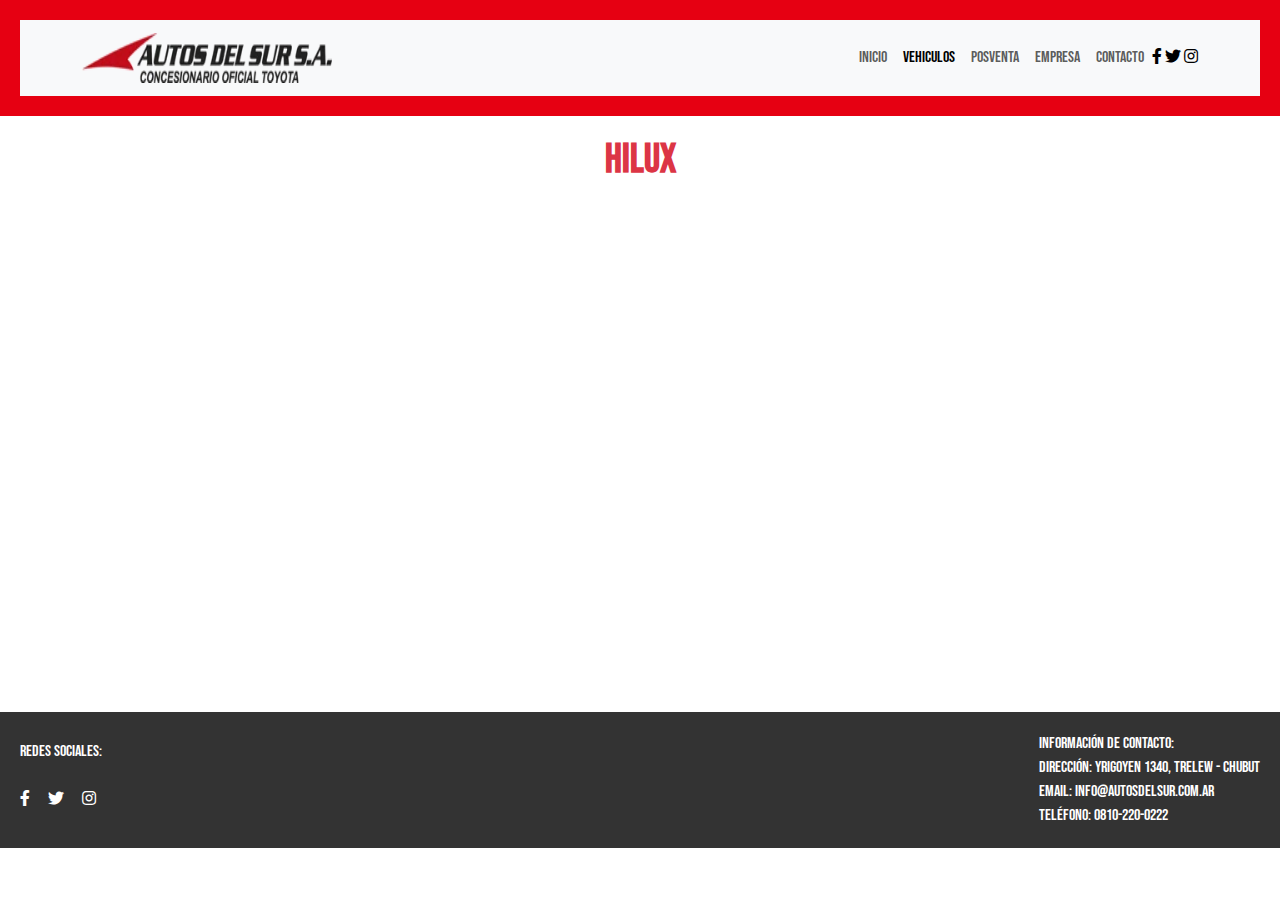
<file: pages/fichahilux.html>
<!DOCTYPE html>
<html lang="es">
<head>
  <meta charset="UTF-8">
  <meta name="viewport" content="width=device-width, initial-scale=1.0">
  <meta name="description" content="Concesionario oficial toyota">
  <meta name="keywords"  content="toyota, vehiculos, 0km, usados, plan de ahorro, financiacion">
  <title>Sitio Web - FichaHilux</title>
  <link rel="preconnect" href="https://fonts.gstatic.com">
  <link href="https://fonts.googleapis.com/css2?family=Bebas+Neue:wght@400;700&display=swap" rel="stylesheet">
  <link href="https://cdn.jsdelivr.net/npm/bootstrap@5.3.0/dist/css/bootstrap.min.css" rel="stylesheet" integrity="sha384-9ndCyUaIbzAi2FUVXJi0CjmCapSmO7SnpJef0486qhLnuZ2cdeRhO02iuK6FUUVM" crossorigin="anonymous">
  <script src="https://cdn.jsdelivr.net/npm/bootstrap@5.3.0/dist/js/bootstrap.bundle.min.js" integrity="sha384-geWF76RCwLtnZ8qwWowPQNguL3RmwHVBC9FhGdlKrxdiJJigb/j/68SIy3Te4Bkz" crossorigin="anonymous"></script>
  <link rel="stylesheet" href="https://cdnjs.cloudflare.com/ajax/libs/font-awesome/5.15.4/css/all.min.css">
  <link rel="stylesheet" href="https://cdnjs.cloudflare.com/ajax/libs/twitter-bootstrap/5.1.3/css/bootstrap.min.css">
  <link rel="stylesheet" href="../css/estilos.css">
  <link rel="shortcut icon" href="../img/logotoyota.webp" type="image/x-icon">
</head>
<body>
  <!-- Aca va el memu y logo -->
  <header>
    <nav class="navbar navbar-expand-lg navbar-light bg-light">
      <div class="container">
        <a class="navbar-brand" href="#">
          <img src="../img/logo.webp" width="250px" height="50px" alt="Logo Autos del Sur">   
        </a>
        <button class="navbar-toggler" type="button" data-bs-toggle="collapse" data-bs-target="#navbarNav" aria-controls="navbarNav" aria-expanded="false" aria-label="Toggle navigation">
          <span class="navbar-toggler-icon"></span>
        </button>
        <div class="collapse navbar-collapse justify-content-end" id="navbarNav">
          <ul class="navbar-nav">
            <li class="nav-item">
              <a class="nav-link" href="../index.html">Inicio</a>
            </li>
            <li class="nav-item">
              <a class="nav-link active" href="./vehiculo.html">Vehiculos</a>
            </li>
            <li class="nav-item">
              <a class="nav-link" href="./posventa.html">Posventa</a>
            </li>
            <li class="nav-item">
              <a class="nav-link" href="./empresa.html">Empresa</a>
            </li>
            <li class="nav-item">
              <a class="nav-link" href="./contacto.html">Contacto</a>
            </li>
          </ul>
          <div class="navbar-text social-media">
            <a href="https://www.facebook.com/" target="_blank" class="social-link"><i class="fab fa-facebook-f"></i></a>
            <a href="https://twitter.com/" target="_blank" class="social-link"><i class="fab fa-twitter"></i></a>
            <a href="https://www.instagram.com/" target="_blank" class="social-link"><i class="fab fa-instagram"></i></a>
          </div>
        </div>
      </div>
    </nav>
  </header>
  <!-- Archivo con ficha de producto -->
  <main>
    <div>
      <h1>HILUX</h1> 
    </div>
    <div class="embed-responsive embed-responsive-16by9">
      <iframe src="../docs/hilux.pdf" width="100%" height="500"></iframe>
    </div>
  </main>
<!-- Aca va la info de pie de pagina -->
<footer>
  <div class="footer-content">
    <div class="col-md-6">
      <div class="social-media">
        <p>Redes sociales:</p>
        <div class="navbar-text social-media">
          <a href="https://www.facebook.com/" target="_blank" class="social-link"><i class="fab fa-facebook-f"></i></a>
          <a href="https://twitter.com/" target="_blank" class="social-link"><i class="fab fa-twitter"></i></a>
          <a href="https://www.instagram.com/" target="_blank" class="social-link"><i class="fab fa-instagram"></i></a>
        </div>
      </div>
    </div>
    <div class="col-md-6">
      <div class="contact-info">
        <p>Información de contacto:</p>
        <p>Dirección: Yrigoyen 1340, Trelew - Chubut</p>
        <p>Email: info@autosdelsur.com.ar </p>
        <p>Teléfono: 0810-220-0222</p>
      </div>
    </div>
  </div>
</footer>
</body>
</html>
</file>
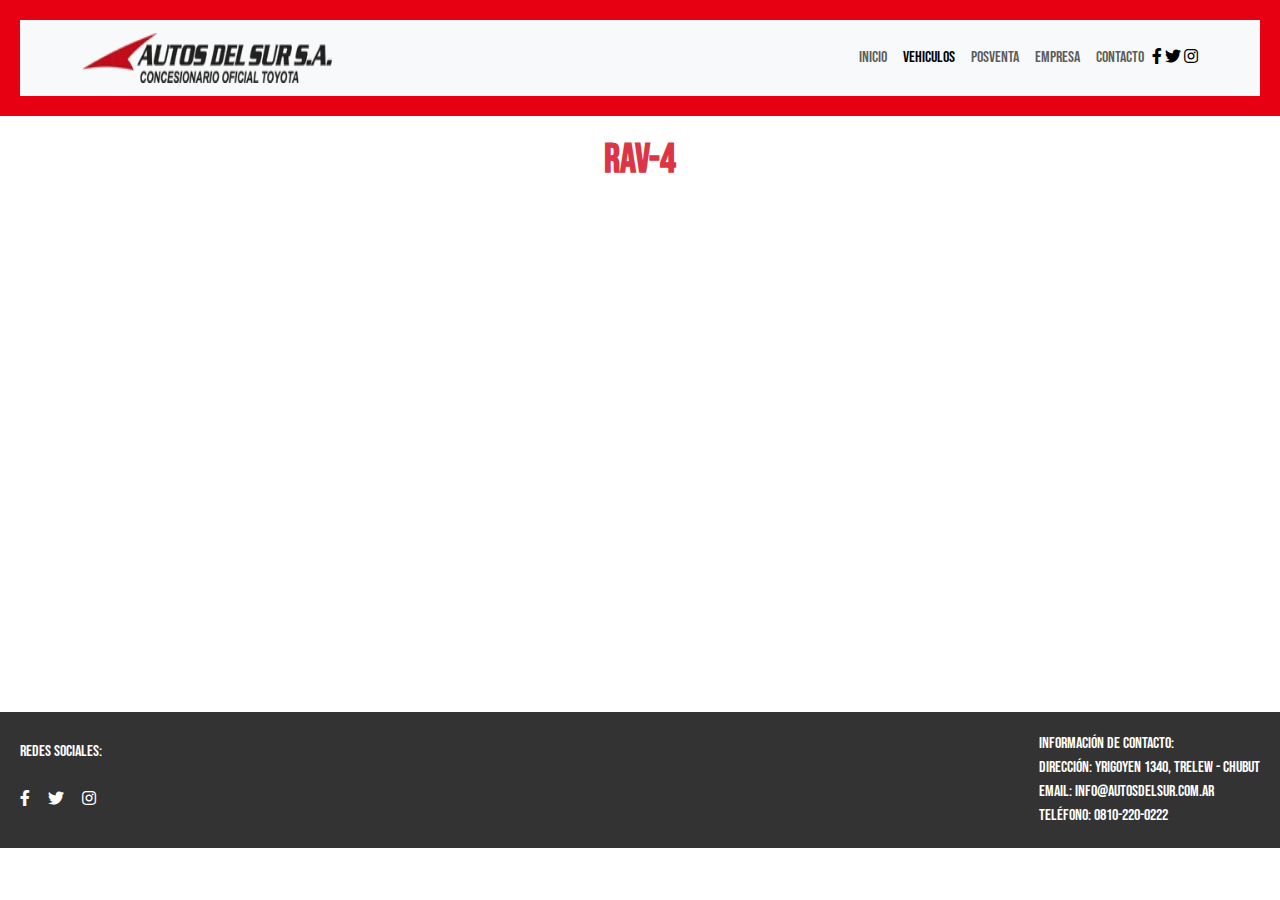
<file: pages/ficharav4.html>
<!DOCTYPE html>
<html lang="es">
<head>
  <meta charset="UTF-8">
  <meta name="viewport" content="width=device-width, initial-scale=1.0">
  <meta name="description" content="Concesionario oficial toyota">
  <meta name="keywords"  content="toyota, vehiculos, 0km, usados, plan de ahorro, financiacion">
  <title>Sitio Web - FichaRav4</title>
  <link rel="preconnect" href="https://fonts.gstatic.com">
  <link href="https://fonts.googleapis.com/css2?family=Bebas+Neue:wght@400;700&display=swap" rel="stylesheet">
  <link href="https://cdn.jsdelivr.net/npm/bootstrap@5.3.0/dist/css/bootstrap.min.css" rel="stylesheet" integrity="sha384-9ndCyUaIbzAi2FUVXJi0CjmCapSmO7SnpJef0486qhLnuZ2cdeRhO02iuK6FUUVM" crossorigin="anonymous">
  <script src="https://cdn.jsdelivr.net/npm/bootstrap@5.3.0/dist/js/bootstrap.bundle.min.js" integrity="sha384-geWF76RCwLtnZ8qwWowPQNguL3RmwHVBC9FhGdlKrxdiJJigb/j/68SIy3Te4Bkz" crossorigin="anonymous"></script>
  <link rel="stylesheet" href="https://cdnjs.cloudflare.com/ajax/libs/font-awesome/5.15.4/css/all.min.css">
  <link rel="stylesheet" href="https://cdnjs.cloudflare.com/ajax/libs/twitter-bootstrap/5.1.3/css/bootstrap.min.css">
  <link rel="stylesheet" href="../css/estilos.css">
  <link rel="shortcut icon" href="../img/logotoyota.webp" type="image/x-icon">
</head>
<body>
  <!-- Aca va el memu y logo -->
  <header>
    <nav class="navbar navbar-expand-lg navbar-light bg-light">
      <div class="container">
        <a class="navbar-brand" href="#">
          <img src="../img/logo.webp" width="250px" height="50px" alt="Logo Autos del Sur">   
        </a>
        <button class="navbar-toggler" type="button" data-bs-toggle="collapse" data-bs-target="#navbarNav" aria-controls="navbarNav" aria-expanded="false" aria-label="Toggle navigation">
          <span class="navbar-toggler-icon"></span>
        </button>
        <div class="collapse navbar-collapse justify-content-end" id="navbarNav">
          <ul class="navbar-nav">
            <li class="nav-item">
              <a class="nav-link" href="../index.html">Inicio</a>
            </li>
            <li class="nav-item">
              <a class="nav-link active" href="./vehiculo.html">Vehiculos</a>
            </li>
            <li class="nav-item">
              <a class="nav-link" href="./posventa.html">Posventa</a>
            </li>
            <li class="nav-item">
              <a class="nav-link" href="./empresa.html">Empresa</a>
            </li>
            <li class="nav-item">
              <a class="nav-link" href="./contacto.html">Contacto</a>
            </li>
          </ul>
          <div class="navbar-text social-media">
            <a href="https://www.facebook.com/" target="_blank" class="social-link"><i class="fab fa-facebook-f"></i></a>
            <a href="https://twitter.com/" target="_blank" class="social-link"><i class="fab fa-twitter"></i></a>
            <a href="https://www.instagram.com/" target="_blank" class="social-link"><i class="fab fa-instagram"></i></a>
          </div>
        </div>
      </div>
    </nav>
  </header>
  <!-- Archivo con ficha de producto -->
  <main>
    <div>
      <h1>RAV-4</h1> 
    </div>
    <div class="embed-responsive embed-responsive-16by9">
      <iframe src="../docs/rav4.pdf" width="100%" height="500"></iframe>
    </div>
  </main>
 <!-- Aca va la info de pie de pagina -->
<footer>
  <div class="footer-content">
    <div class="col-md-6">
      <div class="social-media">
        <p>Redes sociales:</p>
        <div class="navbar-text social-media">
          <a href="https://www.facebook.com/" target="_blank" class="social-link"><i class="fab fa-facebook-f"></i></a>
          <a href="https://twitter.com/" target="_blank" class="social-link"><i class="fab fa-twitter"></i></a>
          <a href="https://www.instagram.com/" target="_blank" class="social-link"><i class="fab fa-instagram"></i></a>
        </div>
      </div>
    </div>
    <div class="col-md-6">
      <div class="contact-info">
        <p>Información de contacto:</p>
        <p>Dirección: Yrigoyen 1340, Trelew - Chubut</p>
        <p>Email: info@autosdelsur.com.ar </p>
        <p>Teléfono: 0810-220-0222</p>
      </div>
    </div>
  </div>
</footer>
</body>
</html>
</file>
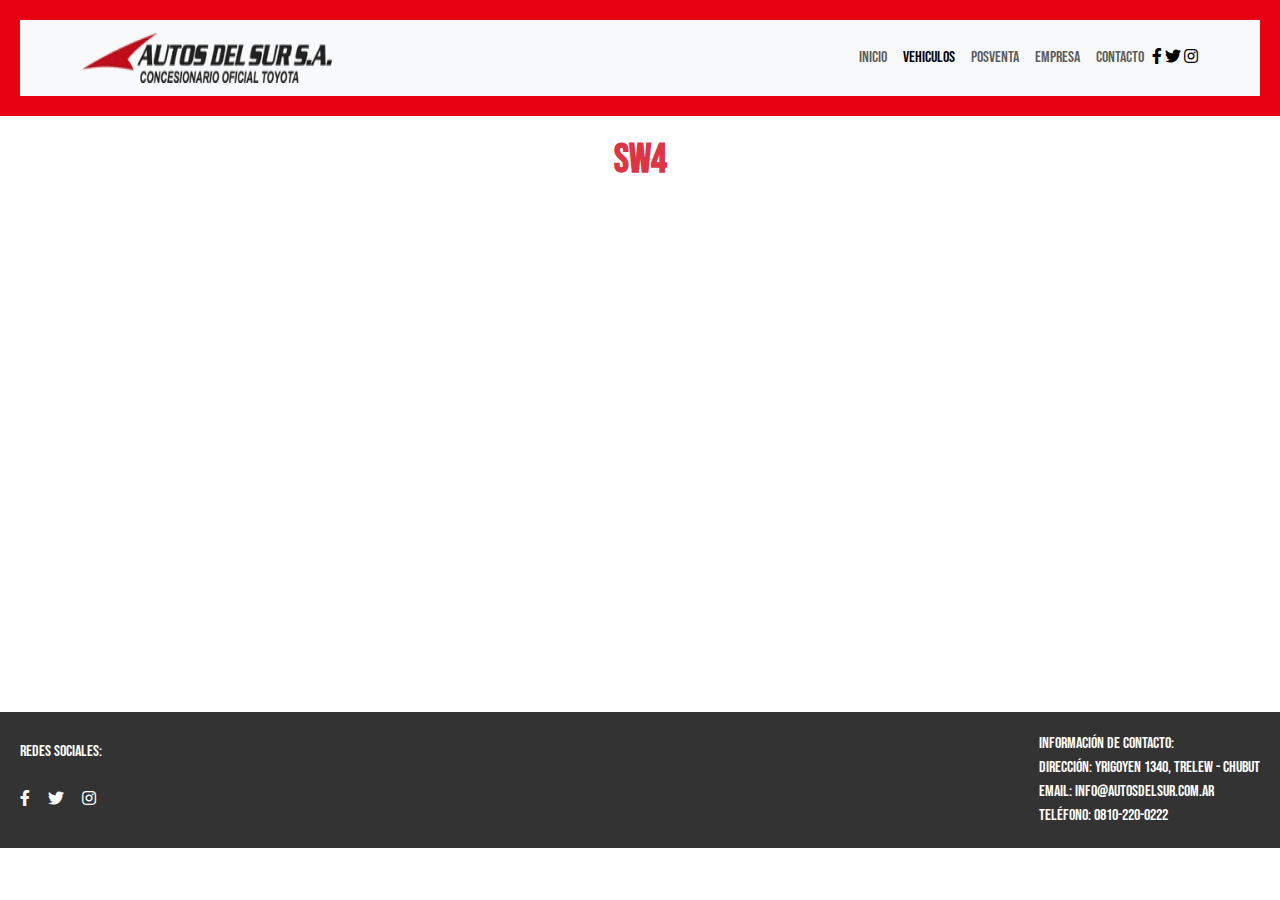
<file: pages/fichasw4.html>
<!DOCTYPE html>
<html lang="es">
<head>
  <meta charset="UTF-8">
  <meta name="viewport" content="width=device-width, initial-scale=1.0">
  <meta name="description" content="Concesionario oficial toyota">
  <meta name="keywords"  content="toyota, vehiculos, 0km, usados, plan de ahorro, financiacion">
  <title>Sitio Web - FichaSW4</title>
  <link rel="preconnect" href="https://fonts.gstatic.com">
  <link href="https://fonts.googleapis.com/css2?family=Bebas+Neue:wght@400;700&display=swap" rel="stylesheet">
  <link href="https://cdn.jsdelivr.net/npm/bootstrap@5.3.0/dist/css/bootstrap.min.css" rel="stylesheet" integrity="sha384-9ndCyUaIbzAi2FUVXJi0CjmCapSmO7SnpJef0486qhLnuZ2cdeRhO02iuK6FUUVM" crossorigin="anonymous">
  <script src="https://cdn.jsdelivr.net/npm/bootstrap@5.3.0/dist/js/bootstrap.bundle.min.js" integrity="sha384-geWF76RCwLtnZ8qwWowPQNguL3RmwHVBC9FhGdlKrxdiJJigb/j/68SIy3Te4Bkz" crossorigin="anonymous"></script>
  <link rel="stylesheet" href="https://cdnjs.cloudflare.com/ajax/libs/font-awesome/5.15.4/css/all.min.css">
  <link rel="stylesheet" href="https://cdnjs.cloudflare.com/ajax/libs/twitter-bootstrap/5.1.3/css/bootstrap.min.css">
  <link rel="stylesheet" href="../css/estilos.css">
  <link rel="shortcut icon" href="../img/logotoyota.webp" type="image/x-icon">
</head>
<body>
  <!-- Aca va el memu y logo -->
  <header>
    <nav class="navbar navbar-expand-lg navbar-light bg-light">
      <div class="container">
        <a class="navbar-brand" href="#">
          <img src="../img/logo.webp" width="250px" height="50px" alt="Logo Autos del Sur">   
        </a>
        <button class="navbar-toggler" type="button" data-bs-toggle="collapse" data-bs-target="#navbarNav" aria-controls="navbarNav" aria-expanded="false" aria-label="Toggle navigation">
          <span class="navbar-toggler-icon"></span>
        </button>
        <div class="collapse navbar-collapse justify-content-end" id="navbarNav">
          <ul class="navbar-nav">
            <li class="nav-item">
              <a class="nav-link" href="../index.html">Inicio</a>
            </li>
            <li class="nav-item">
              <a class="nav-link active" href="./vehiculo.html">Vehiculos</a>
            </li>
            <li class="nav-item">
              <a class="nav-link" href="./posventa.html">Posventa</a>
            </li>
            <li class="nav-item">
              <a class="nav-link" href="./empresa.html">Empresa</a>
            </li>
            <li class="nav-item">
              <a class="nav-link" href="./contacto.html">Contacto</a>
            </li>
          </ul>
          <div class="navbar-text social-media">
            <a href="https://www.facebook.com/" target="_blank" class="social-link"><i class="fab fa-facebook-f"></i></a>
            <a href="https://twitter.com/" target="_blank" class="social-link"><i class="fab fa-twitter"></i></a>
            <a href="https://www.instagram.com/" target="_blank" class="social-link"><i class="fab fa-instagram"></i></a>
          </div>
        </div>
      </div>
    </nav>
  </header>
  <!-- Archivo con ficha de producto -->
  <main>
    <div>
      <h1>SW4</h1> 
    </div>
    <div class="embed-responsive embed-responsive-16by9">
      <iframe src="../docs/sw4.pdf" width="100%" height="500"></iframe>
    </div>
  </main>
<!-- Aca va la info de pie de pagina -->
<footer>
  <div class="footer-content">
    <div class="col-md-6">
      <div class="social-media">
        <p>Redes sociales:</p>
        <div class="navbar-text social-media">
          <a href="https://www.facebook.com/" target="_blank" class="social-link"><i class="fab fa-facebook-f"></i></a>
          <a href="https://twitter.com/" target="_blank" class="social-link"><i class="fab fa-twitter"></i></a>
          <a href="https://www.instagram.com/" target="_blank" class="social-link"><i class="fab fa-instagram"></i></a>
        </div>
      </div>
    </div>
    <div class="col-md-6">
      <div class="contact-info">
        <p>Información de contacto:</p>
        <p>Dirección: Yrigoyen 1340, Trelew - Chubut</p>
        <p>Email: info@autosdelsur.com.ar </p>
        <p>Teléfono: 0810-220-0222</p>
      </div>
    </div>
  </div>
</footer>
</body>
</html>
</file>
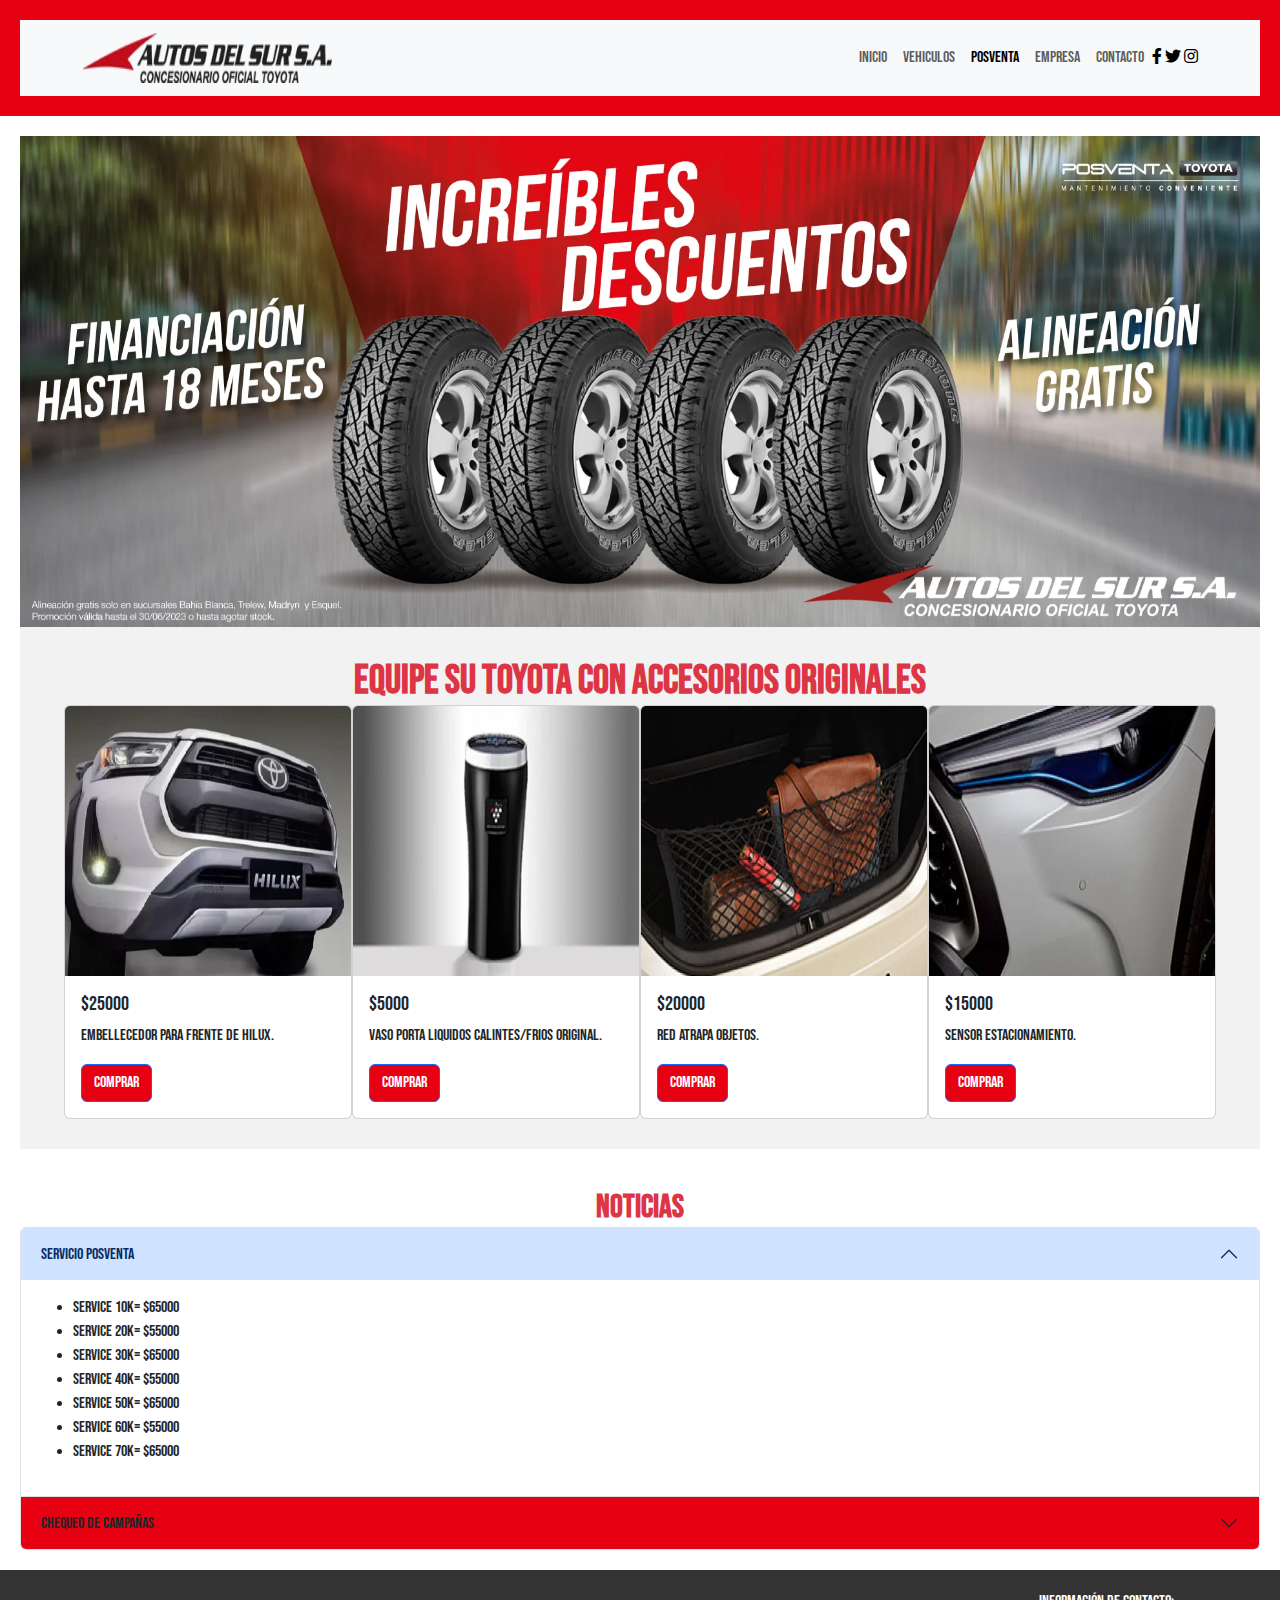
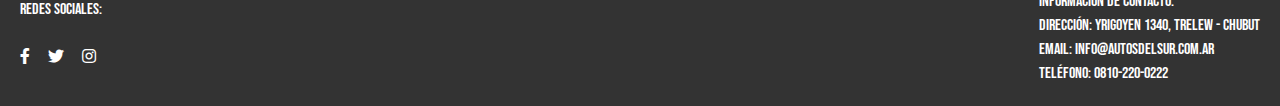
<file: pages/posventa.html>
<!DOCTYPE html>
<html lang="es">
<head>
  <meta charset="UTF-8">
  <meta name="viewport" content="width=device-width, initial-scale=1.0">
  <meta name="description" content="Concesionario oficial toyota">
  <meta name="keywords"  content="toyota, vehiculos, 0km, usados, plan de ahorro, financiacion">
  <title>Autos del Sur - Posventa</title>
  <link rel="preconnect" href="https://fonts.gstatic.com">
  <link href="https://fonts.googleapis.com/css2?family=Bebas+Neue:wght@400;700&display=swap" rel="stylesheet">
  <link href="https://cdn.jsdelivr.net/npm/bootstrap@5.3.0/dist/css/bootstrap.min.css" rel="stylesheet" integrity="sha384-9ndCyUaIbzAi2FUVXJi0CjmCapSmO7SnpJef0486qhLnuZ2cdeRhO02iuK6FUUVM" crossorigin="anonymous">
  <script src="https://cdn.jsdelivr.net/npm/bootstrap@5.3.0/dist/js/bootstrap.bundle.min.js" integrity="sha384-geWF76RCwLtnZ8qwWowPQNguL3RmwHVBC9FhGdlKrxdiJJigb/j/68SIy3Te4Bkz" crossorigin="anonymous"></script>
  <link rel="stylesheet" href="https://cdnjs.cloudflare.com/ajax/libs/font-awesome/5.15.4/css/all.min.css">
  <link rel="stylesheet" href="https://cdnjs.cloudflare.com/ajax/libs/twitter-bootstrap/5.1.3/css/bootstrap.min.css">
  <link rel="stylesheet" href="../css/estilos.css">
  <link rel="shortcut icon" href="../img/logotoyota.webp" type="image/x-icon">
</head>
<body>
  <!-- Aca va el memu y logo -->
  <header>
    <nav class="navbar navbar-expand-lg navbar-light bg-light">
      <div class="container">
        <a class="navbar-brand" href="#">
          <img src="../img/logo.webp" width="250px" height="50px" alt="Logo Autos del Sur">   
        </a>
        <button class="navbar-toggler" type="button" data-bs-toggle="collapse" data-bs-target="#navbarNav" aria-controls="navbarNav" aria-expanded="false" aria-label="Toggle navigation">
          <span class="navbar-toggler-icon"></span>
        </button>
        <div class="collapse navbar-collapse justify-content-end" id="navbarNav">
          <ul class="navbar-nav">
            <li class="nav-item">
              <a class="nav-link" href="../index.html">Inicio</a>
            </li>
            <li class="nav-item">
              <a class="nav-link" href="./vehiculo.html">Vehiculos</a>
            </li>
            <li class="nav-item">
              <a class="nav-link active" href="./posventa.html">Posventa</a>
            </li>
            <li class="nav-item">
              <a class="nav-link" href="./empresa.html">Empresa</a>
            </li>
            <li class="nav-item">
              <a class="nav-link" href="./contacto.html">Contacto</a>
            </li>
          </ul>
          <div class="navbar-text social-media">
            <a href="https://www.facebook.com/" target="_blank" class="social-link"><i class="fab fa-facebook-f"></i></a>
            <a href="https://twitter.com/" target="_blank" class="social-link"><i class="fab fa-twitter"></i></a>
            <a href="https://www.instagram.com/" target="_blank" class="social-link"><i class="fab fa-instagram"></i></a>
          </div>
        </div>
      </div>
    </nav>
  </header>
  <!-- Aca va la info de la web. Ahora si se hacer corrousell con Bootstrap. Vehiculos destacados
que lleva a info de Toyota. Video y noticias que las hice con acordeon -->
  <main>
    <div id="carouselExampleSlidesOnly" class="carousel slide" data-bs-ride="carousel">
      <div class="carousel-inner">
        <div class="carousel-item active">
          <img src="../img/carrusel2.webp" class="d-block w-100" alt="Imagen venta neumaticos">
        </div>
        <div class="carousel-item">
          <img src="../img/carrusel3.webp" class="d-block w-100" alt="Imagen plan de ahorro">
        </div>
        <div class="carousel-item">
          <img src="../img/carrusel1.webp" class="d-block w-100" alt="Imagen promo mes papa">
        </div>
      </div>
    </div>
   
    <section class="vehiculos-section">
      <div class="vehiculos-container">
      <div class="card" style="width: 18rem;">
        <img src="../img/pvta-1.webp" class="card-img-top" alt="Embellecedor para frente de Hilux" width="100%" height="270">
        <div class="card-body">
          <h5 class="card-title">$25000</h5>
          <p class="card-text">Embellecedor para frente de Hilux.</p>
          <a href="#" class="btn btn-primary custom-button">Comprar</a>
        </div>
      </div>
      <div class="card" style="width: 18rem;">
        <img src="../img/accesorio2.webp" class="card-img-top" alt="Vaso porta liquidos calintes/frios original" width="100%" height="270">
        <div class="card-body">
          <h5 class="card-title">$5000</h5>
          <p class="card-text">Vaso porta liquidos calintes/frios original.</p>
          <a href="#" class="btn btn-primary custom-button">Comprar</a>
        </div>
      </div>
      <div class="card" style="width: 18rem;">
        <img src="../img/accesorio3.webp" class="card-img-top" alt="Red atrapa objetos" width="100%" height="270">
        <div class="card-body">
          <h5 class="card-title">$20000</h5>
          <p class="card-text">Red atrapa objetos.</p>
          <a href="#" class="btn btn-primary custom-button">Comprar</a>
        </div>
      </div>
      <div class="card" style="width: 18rem;">
        <img src="../img/accesorio4.webp" class="card-img-top" alt="Sensor estacionamiento" width="100%" height="270">
        <div class="card-body">
          <h5 class="card-title">$15000</h5>
          <p class="card-text">Sensor estacionamiento.</p>
          <a href="#" class="btn btn-primary custom-button">Comprar</a>
        </div>
      </div>
      <h1>Equipe su TOYOTA con accesorios ORIGINALES</h1> 
    </div>
  </section>
  <h2 class="col-lg-12 text-center">Noticias</h2>
  <div class="accordion" id="accordionExample">
    <div class="accordion-item">
      <h2 class="accordion-header" id="headingOne">
        <button class="accordion-button custom-button" type="button" data-bs-toggle="collapse" data-bs-target="#collapseOne" aria-expanded="true" aria-controls="collapseOne">
          Servicio Posventa
        </button>
      </h2>
      <div id="collapseOne" class="accordion-collapse collapse show" aria-labelledby="headingOne" data-bs-parent="#accordionExample">
        <div class="accordion-body">
          <ul>
            <li>Service 10K= $65000</li>
            <li>Service 20K= $55000</li>
            <li>Service 30K= $65000</li>
            <li>Service 40K= $55000</li>
            <li>Service 50K= $65000</li>
            <li>Service 60K= $55000</li>
            <li>Service 70K= $65000</li>
          </ul>
        </div>
      </div>
    </div>
    <div class="accordion-item">
      <h2 class="accordion-header" id="headingTwo">
        <button class="accordion-button collapsed custom-button" type="button" data-bs-toggle="collapse" data-bs-target="#collapseTwo" aria-expanded="false" aria-controls="collapseTwo">
          Chequeo de campañas
        </button>
      </h2>
      <div id="collapseTwo" class="accordion-collapse collapse" aria-labelledby="headingTwo" data-bs-parent="#accordionExample">
        <div class="accordion-body">
          <p>Contactate con nostros y averigua si tu vehiculo esta alcanzado por alguna campaña de revision: 08102200222 .</p>
          <p>Haga cic en este <a href="https://www.toyota.com.ar/mi-toyota/llamado-a-revision-tecnica" target="_blank"> Link</a> para revisar si su vehiculo esta alcanzado por alguna campaña .</p>
        </div>
      </div>
    </div>
</main> 
<!-- Aca va la info de pie de pagina -->
<footer>
  <div class="footer-content">
    <div class="col-md-6">
      <div class="social-media">
        <p>Redes sociales:</p>
        <div class="navbar-text social-media">
          <a href="https://www.facebook.com/" target="_blank" class="social-link"><i class="fab fa-facebook-f"></i></a>
          <a href="https://twitter.com/" target="_blank" class="social-link"><i class="fab fa-twitter"></i></a>
          <a href="https://www.instagram.com/" target="_blank" class="social-link"><i class="fab fa-instagram"></i></a>
        </div>
      </div>
    </div>
    <div class="col-md-6">
      <div class="contact-info">
        <p>Información de contacto:</p>
        <p>Dirección: Yrigoyen 1340, Trelew - Chubut</p>
        <p>Email: info@autosdelsur.com.ar </p>
        <p>Teléfono: 0810-220-0222</p>
      </div>
    </div>
  </div>
</footer>
</body>
</html>
</file>
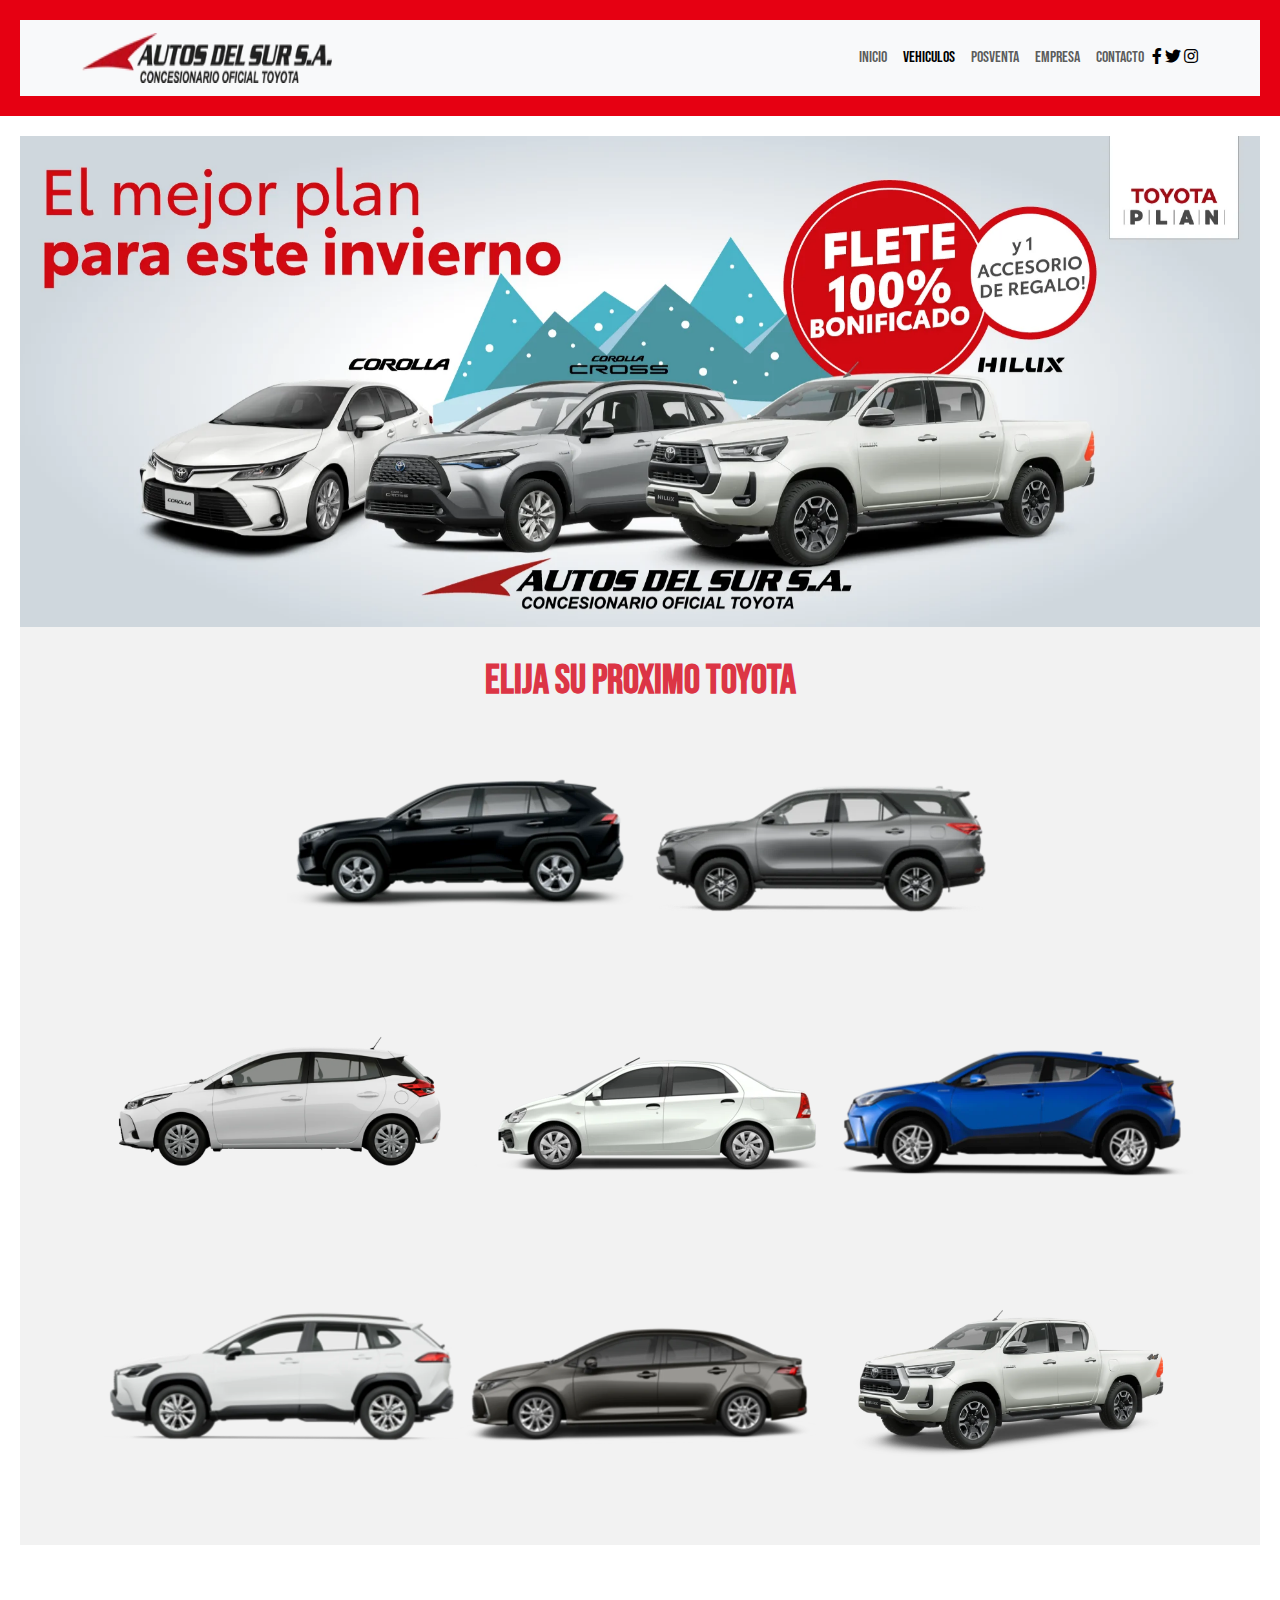
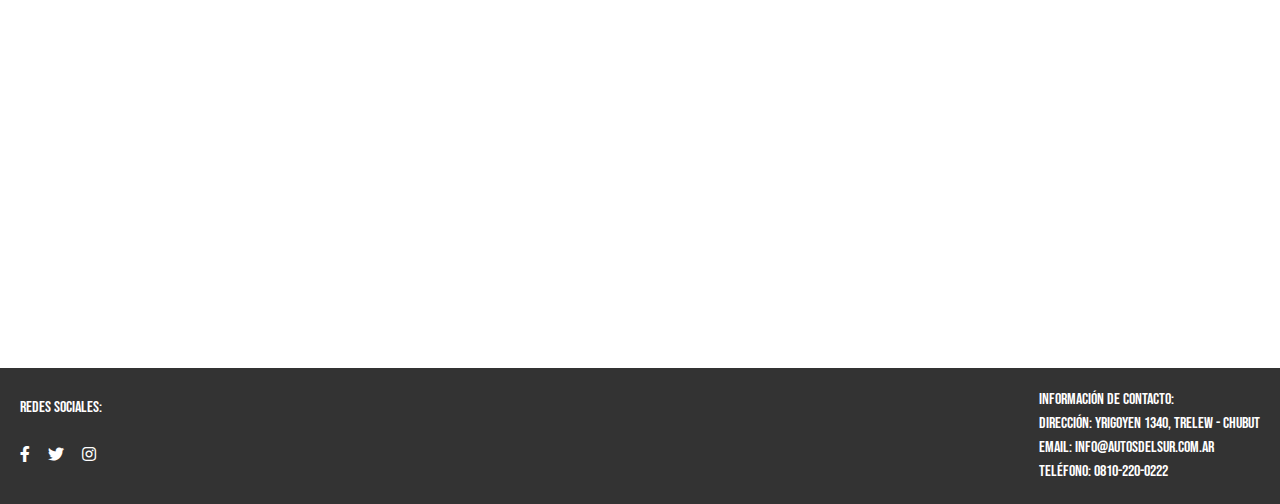
<file: pages/vehiculo.html>
<!DOCTYPE html>
<html lang="es">
<head>
  <meta charset="UTF-8">
  <meta name="viewport" content="width=device-width, initial-scale=1.0">
  <meta name="description" content="Concesionario oficial toyota">
  <meta name="keywords"  content="toyota, vehiculos, 0km, usados, plan de ahorro, financiacion">
  <title>Autos del Sur - Vehiculos</title>
  <link rel="preconnect" href="https://fonts.gstatic.com">
  <link href="https://fonts.googleapis.com/css2?family=Bebas+Neue:wght@400;700&display=swap" rel="stylesheet">
  <link href="https://cdn.jsdelivr.net/npm/bootstrap@5.3.0/dist/css/bootstrap.min.css" rel="stylesheet" integrity="sha384-9ndCyUaIbzAi2FUVXJi0CjmCapSmO7SnpJef0486qhLnuZ2cdeRhO02iuK6FUUVM" crossorigin="anonymous">
  <script src="https://cdn.jsdelivr.net/npm/bootstrap@5.3.0/dist/js/bootstrap.bundle.min.js" integrity="sha384-geWF76RCwLtnZ8qwWowPQNguL3RmwHVBC9FhGdlKrxdiJJigb/j/68SIy3Te4Bkz" crossorigin="anonymous"></script>
  <link rel="stylesheet" href="https://cdnjs.cloudflare.com/ajax/libs/font-awesome/5.15.4/css/all.min.css">
  <link rel="stylesheet" href="https://cdnjs.cloudflare.com/ajax/libs/twitter-bootstrap/5.1.3/css/bootstrap.min.css">
  <link rel="stylesheet" href="../css/estilos.css">
  <link rel="shortcut icon" href="../img/logotoyota.webp" type="image/x-icon">
</head>
<body>
  <!-- Aca va el memu y logo -->
  <header>
    <nav class="navbar navbar-expand-lg navbar-light bg-light">
      <div class="container">
        <a class="navbar-brand" href="#">
          <img src="../img/logo.webp" width="250px" height="50px" alt="Logo Autos del Sur">   
        </a>
        <button class="navbar-toggler" type="button" data-bs-toggle="collapse" data-bs-target="#navbarNav" aria-controls="navbarNav" aria-expanded="false" aria-label="Toggle navigation">
          <span class="navbar-toggler-icon"></span>
        </button>
        <div class="collapse navbar-collapse justify-content-end" id="navbarNav">
          <ul class="navbar-nav">
            <li class="nav-item">
              <a class="nav-link" href="../index.html">Inicio</a>
            </li>
            <li class="nav-item">
              <a class="nav-link active" href="./vehiculo.html">Vehiculos</a>
            </li>
            <li class="nav-item">
              <a class="nav-link" href="./posventa.html">Posventa</a>
            </li>
            <li class="nav-item">
              <a class="nav-link" href="./empresa.html">Empresa</a>
            </li>
            <li class="nav-item">
              <a class="nav-link" href="./contacto.html">Contacto</a>
            </li>
          </ul>
          <div class="navbar-text social-media">
            <a href="https://www.facebook.com/" target="_blank" class="social-link"><i class="fab fa-facebook-f"></i></a>
            <a href="https://twitter.com/" target="_blank" class="social-link"><i class="fab fa-twitter"></i></a>
            <a href="https://www.instagram.com/" target="_blank" class="social-link"><i class="fab fa-instagram"></i></a>
          </div>
        </div>
      </div>
    </nav>
  </header>
  <!-- Aca va la info de la web. Ahora si se hacer corrousell con Bootstrap. Vehiculos destacados
que lleva a info de Toyota. Video y noticias que las hice con acordeon -->
  <main>
    <div id="carouselExampleSlidesOnly" class="carousel slide" data-bs-ride="carousel">
      <div class="carousel-inner">
        <div class="carousel-item active">
          <img src="../img/carrusel3.webp" class="d-block w-100" alt="Imagen plan de ahorro">
        </div>
        <div class="carousel-item">
          <img src="../img/carrusel2.webp" class="d-block w-100" alt="Imagen venta de neumaticos">
        </div>
        <div class="carousel-item">
          <img src="../img/carrusel1.webp" class="d-block w-100" alt="Imagen promo mes papa">
        </div>
      </div>
    </div>
    <section class="vehiculos-section">
       <div class="vehiculos-container">
        <a href="./fichacross.html" title="Corolla Cross">
          <img alt="Corolla Cross" src="../img/corollacross.webp"  width="100%" height="270"/>
        </a>
        <a href="./fichacorolla.html" title="Corolla">
          <img alt="Corolla" src="../img/corollaxli.webp"  width="100%" height="270"/>
        </a>
        <a href="./fichahilux.html" title="hilux">
          <img alt="Hilux" src="../img/hilux.webp"  width="100%" height="270"/>
        </a> 
        <a href="./fichayaris.html" title="yaris">
          <img alt="Yaris" src="../img/yaris.webp"  width="100%" height="270"/>
        </a> 
        <a href="./fichaetios.html"  title="Etios">
          <img alt="Etios" src="../img/etios.webp"  width="100%" height="270"/>
        </a> 
        <a href="./fichachr.html" title="chr">
          <img alt="C-HR" src="../img/chr.webp"  width="100%" height="270"/>
        </a> 
        <a href="./ficharav4.html"  title="rav4">
          <img alt="Rav4" src="../img/rav4.webp"  width="100%" height="270"/>
        </a> 
        <a href="./fichasw4.html"  title="sw4">
          <img alt="SW4" src="../img/sw4.webp"  width="100%" height="270"/>
        </a>
      </div>
      <div>
        <h1>Elija su proximo TOYOTA</h1>
      </div>
    </section>
    <div class="row half-width">
      <section class="video-container">
        <iframe width="560" height="315" src="https://www.youtube.com/embed/X3DXzLc4plY" frameborder="0" allowfullscreen></iframe>
      </section>
      <section class="video-container">
        <iframe width="560" height="315" src="https://www.youtube.com/embed/7w22pqeOm0Y" frameborder="0" allowfullscreen></iframe>
      </section>
    </div>
  </main>
<!-- Aca va la info de pie de pagina -->
<footer>
  <div class="footer-content">
    <div class="col-md-6">
      <div class="social-media">
        <p>Redes sociales:</p>
        <div class="navbar-text social-media">
          <a href="https://www.facebook.com/" target="_blank" class="social-link"><i class="fab fa-facebook-f"></i></a>
          <a href="https://twitter.com/" target="_blank" class="social-link"><i class="fab fa-twitter"></i></a>
          <a href="https://www.instagram.com/" target="_blank" class="social-link"><i class="fab fa-instagram"></i></a>
        </div>
      </div>
    </div>
    <div class="col-md-6">
      <div class="contact-info">
        <p>Información de contacto:</p>
        <p>Dirección: Yrigoyen 1340, Trelew - Chubut</p>
        <p>Email: info@autosdelsur.com.ar </p>
        <p>Teléfono: 0810-220-0222</p>
      </div>
    </div>
  </div>
</footer>
</body>
</html>
</file>
<file: css/estilos.css>
@charset "UTF-8";
/* Estilos del body */
body {
  font-family: "Bebas Neue", sans-serif;
  margin: 0;
  padding: 0;
}

/* Mixin para estilos de texto */
/* Mixin para estilos de botón */
/* Contenido principal */
main {
  padding: 20px;
  overflow: hidden;
  /* Estilos para la sección de vehículos */
  /* Color del boton Enviar de contacto */
  /* Media Queries */
}
main section {
  margin-bottom: 40px;
}
main h1, main h2, main h3 {
  margin: 0;
  padding: 0;
  text-align: center;
}
main .vehiculos-section {
  background-color: #f2f2f2;
  padding: 30px;
  display: flex;
  flex-wrap: wrap-reverse;
  justify-content: center;
}
main .vehiculos-section .contacto {
  font-weight: bold;
  color: #dc3545;
}
main .vehiculos-section .contacto label {
  margin-bottom: 5px;
  display: block;
}
main .vehiculos-section .contacto input, main .vehiculos-section .contacto textarea {
  margin-bottom: 10px;
  padding: 5px;
  display: flex;
  width: 100%;
  box-sizing: border-box;
}
main .vehiculos-section .contacto button {
  padding: 10px 20px;
  background-color: #4CAF50;
  color: white;
  border: none;
  cursor: pointer;
}
main .vehiculos-section .logo div {
  font-weight: bold;
  color: #dc3545;
}
main .vehiculos-section .logo div h2 {
  font-weight: bold;
  color: #dc3545;
  padding: 20px;
  text-align: center;
}
main .vehiculos-section .vehiculos-container {
  display: flex;
  flex-wrap: wrap-reverse;
  justify-content: center;
}
main .vehiculos-section .vehiculos-container .vehiculo {
  flex: 1;
  margin-right: 0px;
}
main .vehiculos-section .vehiculos-container .vehiculo img {
  width: 100%;
  border-radius: 5px;
}
main .noticias-container {
  width: 50%;
  float: left;
}
main .video-container {
  width: 50%;
  float: right;
}
main .video-container iframe {
  width: 100%;
}
main .custom-button {
  background-color: #e60012;
}
main .custom-button:hover {
  background-color: #333; /* Cambia el color al mismo color que el footer (perdon pero soy daltonico) */
}
@media (max-width: 768px) {
  main .logo img {
    width: 100px;
  }
  main .menu {
    display: none;
  }
  main .logo div {
    padding: 10px;
  }
  main .noticias-container,
  main .video-container {
    width: 100%;
    float: none;
  }
  main .video-container {
    float: none;
  }
}
@media (max-width: 319px) {
  main .vehiculos-section {
    flex-direction: column;
  }
  main .vehiculos-container {
    flex-direction: column;
  }
  main .vehiculos-container .vehiculo {
    margin-right: 0;
    margin-bottom: 20px;
  }
  main .video-container iframe {
    width: 100%;
  }
}

/* Estilos para el botón .fcc-btn */
.fcc-btn {
  padding: 10px 20px;
  background-color: #4CAF50;
  color: white;
  border: none;
  cursor: pointer;
}

/* Estilos para los títulos h1, h2, h3 */
h1, h2, h3 {
  font-weight: bold;
  color: #dc3545;
}

/* Estilos generales */
* {
  padding: 0;
  margin: 0;
  box-sizing: border-box;
}

/* Encabezado */
header {
  background-color: #e60012;
  color: #fff;
  padding: 20px;
  justify-content: space-between;
  align-items: center;
}
header .logo img {
  width: 150px;
}
header .menu:hover {
  text-align: right;
  transform: scale(1.1);
  cursor: pointer;
  box-shadow: 0 0 10px red;
}
header .menu ul {
  list-style: none;
  margin: 0;
  padding: 0;
}
header .menu ul li {
  display: inline-block;
  margin-left: 20px;
}
header .menu ul li a {
  text-decoration: solid;
  color: #fff;
}

/* Pie de página */
footer {
  background-color: #333;
  color: #fff;
  padding: 20px;
  clear: both;
}
footer .footer-content {
  display: flex;
  justify-content: space-between;
  align-items: center;
}
footer .social-media {
  float: left;
}
footer .social-media a {
  text-decoration: none;
  color: #fff;
  margin-right: 15px;
}
footer .contact-info {
  float: right;
}
footer .contact-info ul {
  list-style: none;
  margin: 0;
  padding: 0;
}
footer .contact-info ul li {
  display: inline;
  margin-left: 10px;
}
footer .contact-info ul li a {
  text-decoration: none;
  color: #fff;
  margin-right: 15px;
}
footer .contact-info p {
  margin: 0;
  line-height: 1.5;
}

/*# sourceMappingURL=estilos.css.map */
</file>
